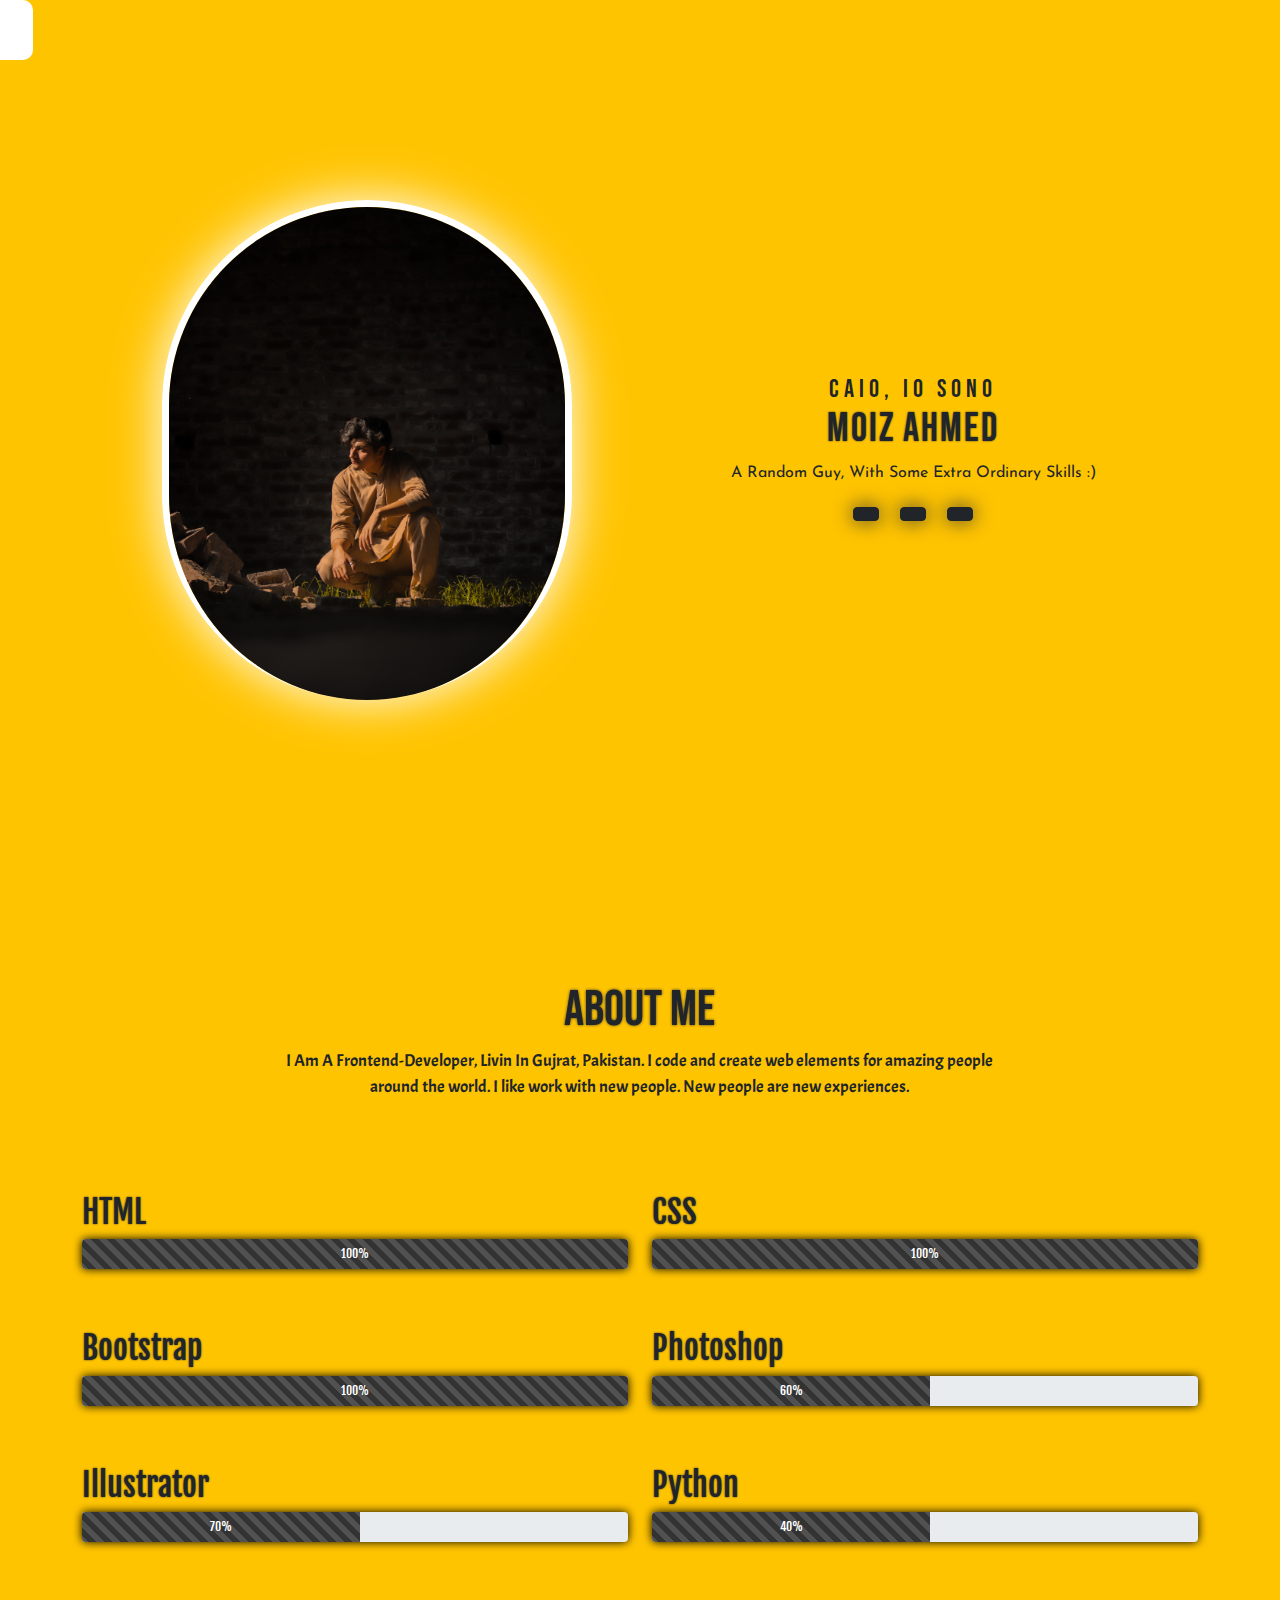
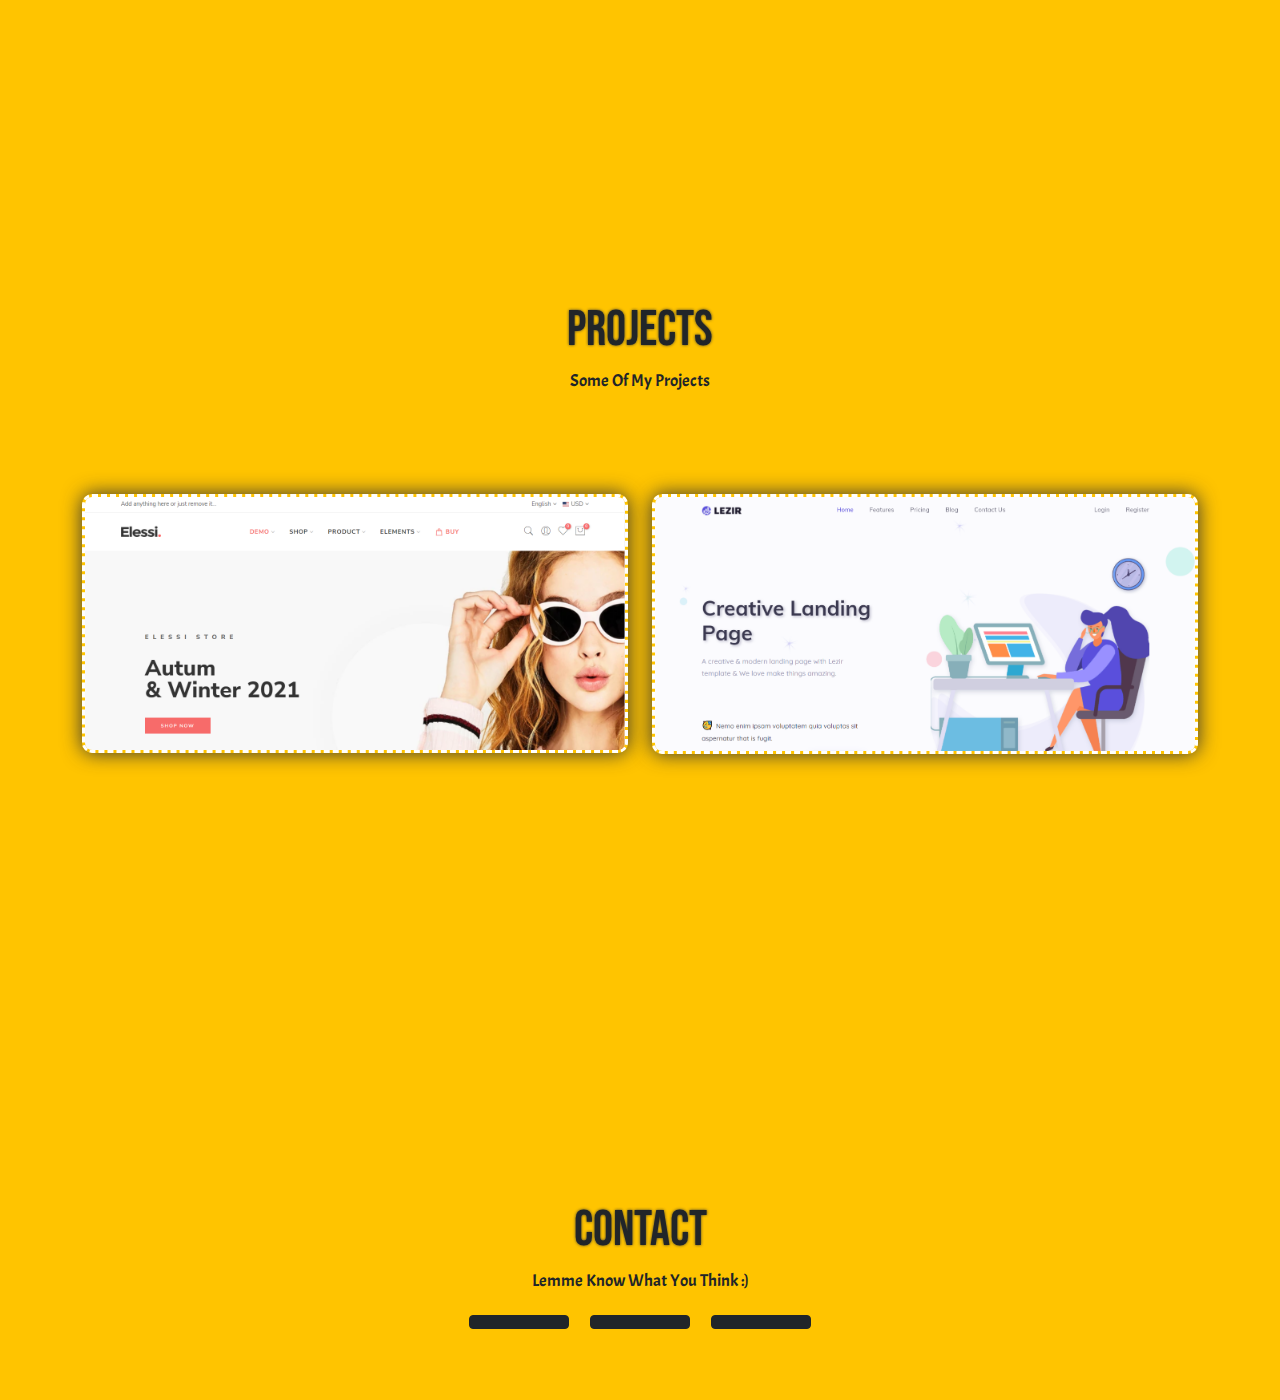
<file: index.html>
<html lang="en">
<head>
    <meta charset="UTF-8">
    <meta http-equiv="X-UA-Compatible" content="IE=edge">
    <meta name="viewport" content="width=device-width, initial-scale=1.0">
    <title>Mizzi,s</title>
    <link rel="stylesheet" href="https://cdnjs.cloudflare.com/ajax/libs/font-awesome/6.0.0-beta3/css/all.min.css" integrity="sha512-Fo3rlrZj/k7ujTnHg4CGR2D7kSs0v4LLanw2qksYuRlEzO+tcaEPQogQ0KaoGN26/zrn20ImR1DfuLWnOo7aBA==" crossorigin="anonymous" referrerpolicy="no-referrer" />
    <link rel="stylesheet" href="./assets/boostrap/css/bootstrap.min.css">
    <link rel="stylesheet" href="./styles.css">
    <link rel="stylesheet" href="/responsivness.css">
</head>
<body>
    <input type="checkbox" class="d-none" id="nav-check"> <!--------------------NAVBAR Toggler Start -->
    <label for="nav-check">
        <i class="fa fa-bars" aria-hidden="true" id="nav-on-btn"></i>
        <i class="fa fa-arrow-left" aria-hidden="true" id="nav-off-btn"></i>
    </label> <!--------------------NAVBAR Toggler End -->
    <nav> <!--------------------NAVBAR Start -->
        <div class="nav-logo text-center">
            <img src="./assets/images/logo.png" alt="logo">
        </div>
        <div class="nav-links">
            <a href="#home">Home</a>
            <a href="#biography">Biography</a>
            <a href="#projects">Projects</a>
            <a href="#contact">Contact</a>
        </div>
        <div class="nav-footer text-center">
            <p> &copy; 2022 Portfolio by Moiz Ahmed</p>
        </div>
    </nav> <!--------------------NAVBAR End -->
    <section class="sec1" id="home"> <!----------------SECTION 1 (Home) Start -->
        <div class="container row justify-content-center">
            <div class="sec1-logo col-12 col-lg-6 d-flex justify-content-center"> 
                <img src="./assets/images/mine-imgi.jpg" class="rounded-pill" alt="me:)">
            </div>
            <div class="sec1-info col-12 col-lg-6 mt-4 mt-lg-0 text-center">
                <h2><span> Caio, Io Sono </span><br> Moiz Ahmed</h2>
                <p>A Random Guy, With Some Extra Ordinary Skills :)</p>
                <div class="sec1-info-links">
                    <a href="https://www.instagram.com/moizahmet/" class="btn btn-dark"><i class="fa fa-camera-retro" aria-hidden="true"></i></a>
                    <a href="https://linktr.ee/moizahmet" class="btn btn-dark mx-3"><i class="fa fa-tree" aria-hidden="true"></i></a>
                    <a href="mailto:iambusinessmanger@outlook.com" class="btn btn-dark"><i class="fa fa-envelope-open" aria-hidden="true"></i></a>
                </div>
            </div>
        </div>
    </section> <!----------------SECTION1 Closed -->
    <section class="sec2" id="biography"> <!----------------SECTION 2 (About) Started -->
        <div class="container">
            <div class="sec2-heading text-center">
                <h2>About Me</h2>
                <p>I Am A Frontend-Developer, Livin In Gujrat, Pakistan. I code and create web elements for amazing people around the world. I like work with new people. New people are new experiences.</p>
            </div>
            <div class="skills w-100 mt-5">
                <div class="row justify-content-center">
                    <!-- skill 1 Below -->
                    <div class="skill-1 col-12 col-sm-6">
                        <h2>HTML</h2>
                        <div class="progress">
                            <div class="progress-bar progress-bar-animated progress-bar-striped">100%</div>
                        </div>
                    </div>
                    <!-- Skill 2 Below -->
                    <div class="skill-2 col-12 col-sm-6">
                        <h2>CSS</h2>
                        <div class="progress">
                            <div class="progress-bar progress-bar-animated progress-bar-striped">100%</div>
                        </div>
                    </div>
                    <!-- Skill 3 Below -->
                    <div class="skill-3 col-12 col-sm-6">
                        <h2>Bootstrap</h2>
                        <div class="progress">
                            <div class="progress-bar progress-bar-animated progress-bar-striped">100%</div>
                        </div>
                    </div>
                    <!-- Skill 4 Below -->
                    <div class="skill-4 col-12 col-sm-6">
                        <h2>Photoshop</h2>
                        <div class="progress">
                            <div class="progress-bar progress-bar-animated progress-bar-striped">60%</div>
                        </div>
                    </div>
                    <!-- Skill 5 Below -->
                    <div class="skill-5 col-12 col-sm-6">
                        <h2>Illustrator</h2>
                        <div class="progress">
                            <div class="progress-bar progress-bar-animated progress-bar-striped">70%</div>
                        </div>
                    </div>
                    <!-- Skill 6 Below -->
                    <div class="skill-6 col-12 col-sm-6">
                        <h2>Python</h2>
                        <div class="progress">
                            <div class="progress-bar progress-bar-animated progress-bar-striped">40%</div>
                        </div>
                    </div>
                </div>
            </div>
        </div>
    </section> <!----------------SECTION 2 Closed -->
    <section class="sec3" id="projects"><!----------------SECTION 3 (Portfolio) Started -->
        <div class="container">
            <div class="sec3-headings text-center">
                <h2>Projects</h2>
                <p>Some Of My Projects</p>
            </div>
            <div class="projects row">
                <div class="proj1 col-12 col-lg-6">
                    <a href="./projects/Elessi/"><img src="./assets/images/elessi-logo.png" alt="img"></a>
                </div>
                <div class="proj2 col-12 col-lg-6 my-5 my-lg-0">
                    <a href="./projects/Lezir/"><img src="./assets/images/lezir-logo.png" alt="img"></a>
                </div>
            </div>
        </div>
    </section> <!----------------SECTION 3 Closed -->
    
    <section class="sec4" id="contact"> <!----------------SECTION 4 (Contact) Start -->
        <div class="container">
            <div class="sec4-heading text-center">
                <h2>Contact</h2>
                <p>Lemme Know What You Think :)</p>
            </div>
            <div class="sec4-links container-fluid text-center">
                <a href="https://www.instagram.com/moizahmet/" class="btn btn-dark"><i class="fa fa-camera-retro" aria-hidden="true"></i></a>
                <a href="https://linktr.ee/moizahmet" class="btn btn-dark mx-3"><i class="fa fa-tree" aria-hidden="true"></i></a>
                <a href="mailto:iambusinessmanger@outlook.com" class="btn btn-dark"><i class="fa fa-envelope-open" aria-hidden="true"></i></a>
            </div>
        </div>
    </section> <!----------------SECTION 4 Closed -->

    <script src="./assets/boostrap/js/bootstrap.bundle.min.js"></script>
</body>
</html>


<!-- ------------------------------------EXTRAS--------------------------- -->

<!-- 1. //Deleted Sec 4 Form -->
<!-- <section class="sec4" id="contact">


    <div class="container">
        <div class="sec4-heading text-center">
            <h2>Conatct</h2>
            <p>Lemme Know What You Think :)</p>
        </div>
        <div class="sec4-form-div">
            <form class="row justify-content-center align-content-center">
              <div class="col-12 col-md-6 mb-3 mb-lg-0 form-floating name-inpt">
                <input type="text" class="form-control" id="form-name" placeholder="Name" required>
                <label for="form-name" class="form-label ps-4">Name</label>
              </div>
              <div class="col-12 col-md-6 form-floating name-inpt">
                  <input type="email" class="form-control" id="form-mail" placeholder="Email" required>
                  <label for="form-mail" class="form-label ps-4">Email</label>
              </div>
              <div class="col-md-10 mt-3 ">
                <label for="message" class="form-label">Message:</label>
                <textarea id="message" cols="50%"></textarea>

              </div>
              <div class="col-5 text-center mt-5">
                <button class="btn btn-dark sbmit-btn" type="submit">Submit</button>
              </div>
            </form>
        </div>
    </div>
</section> -->
</file>
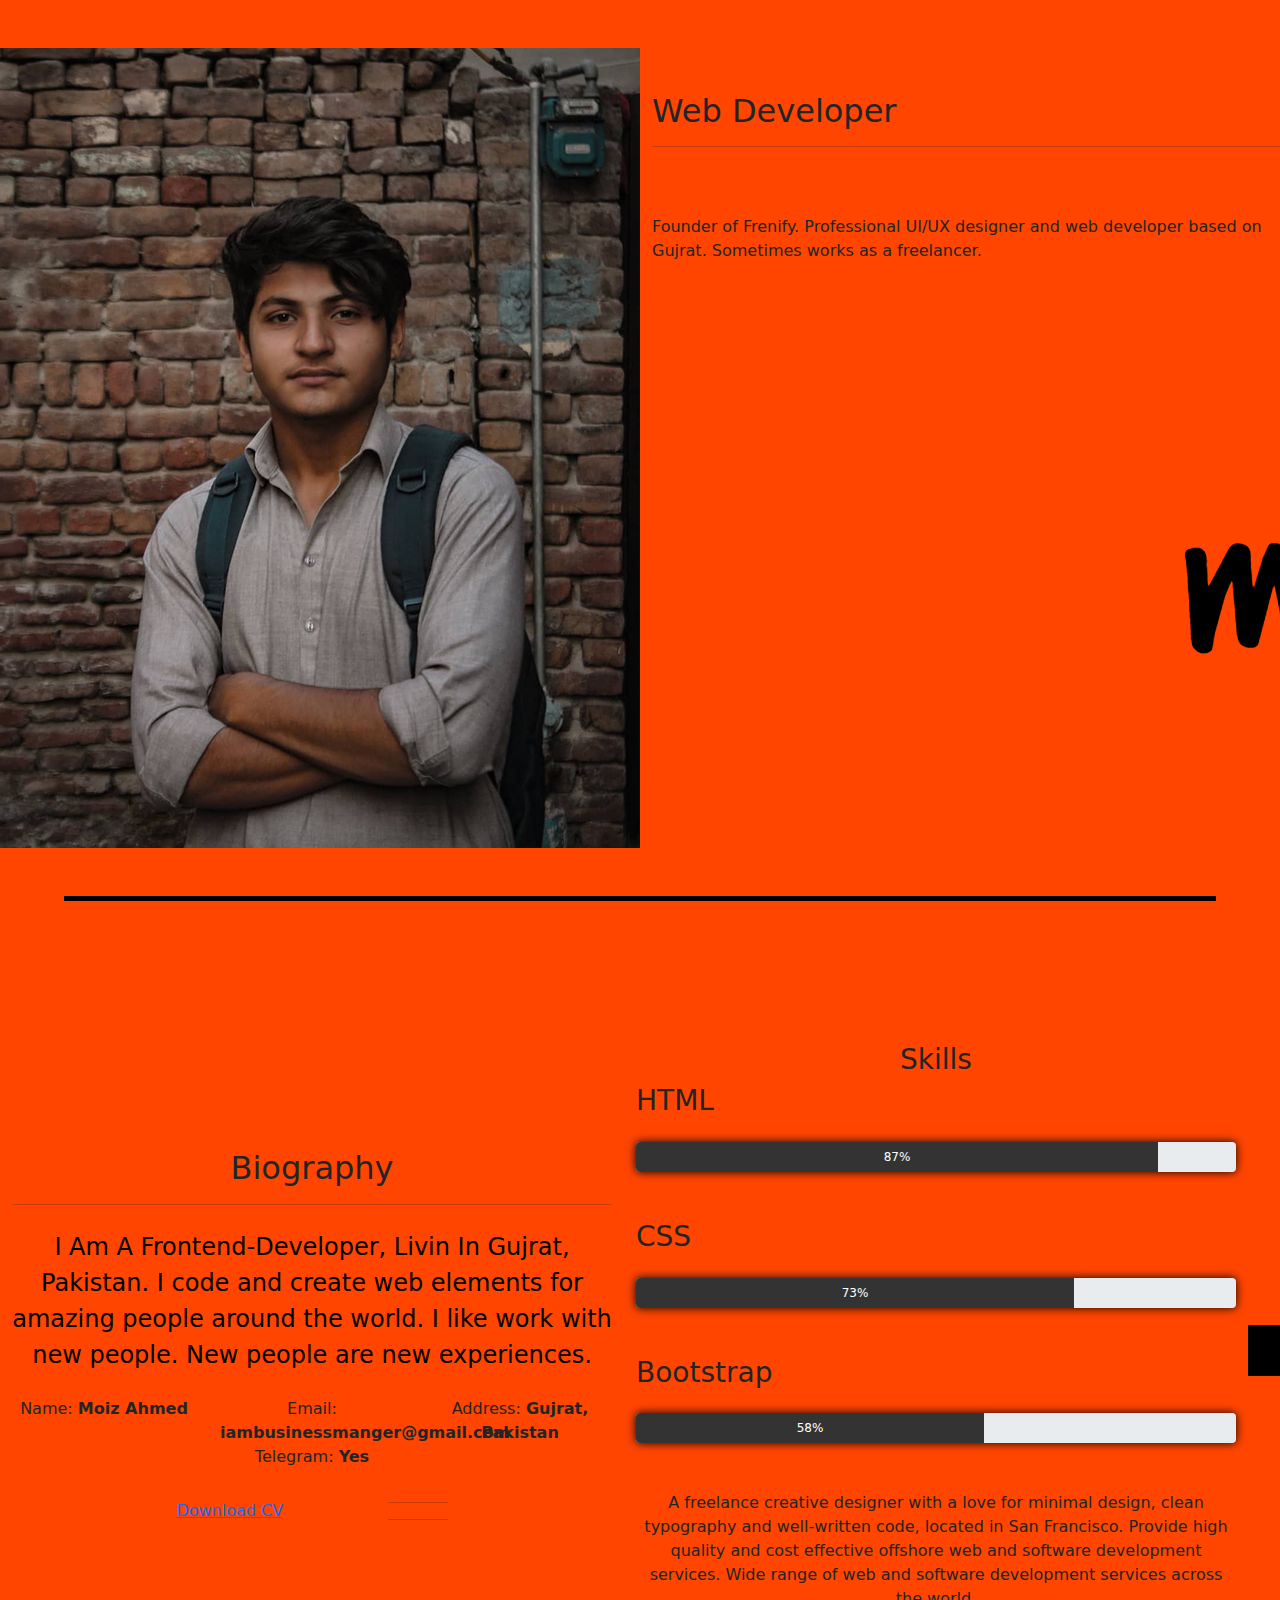
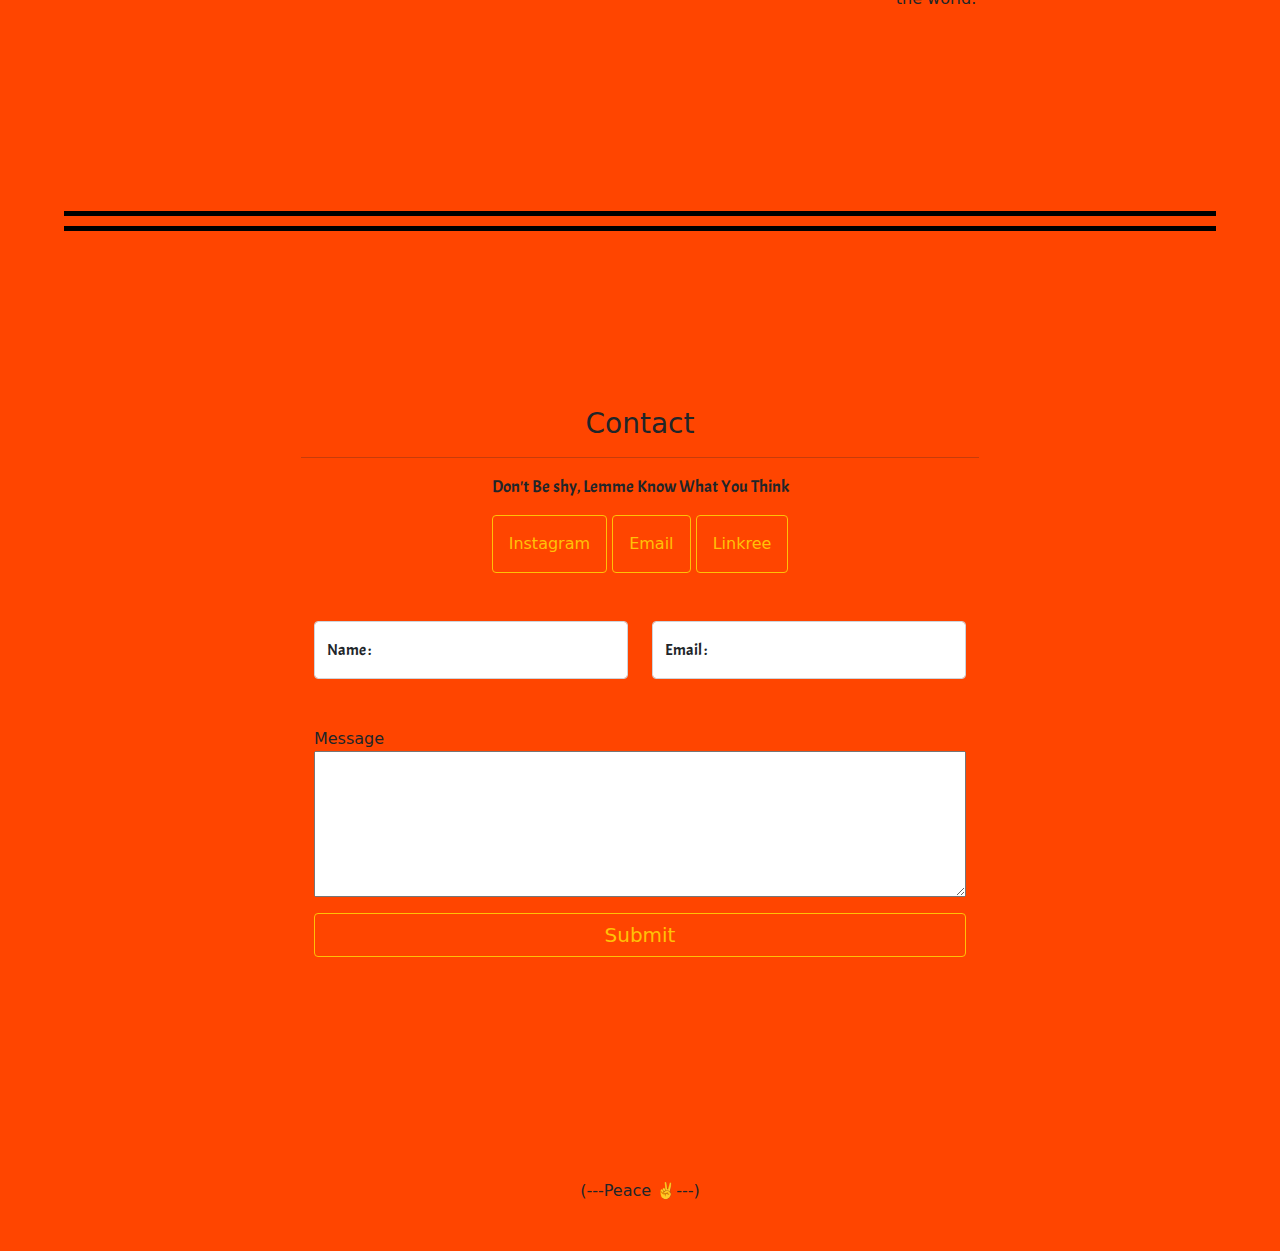
<file: Mizzi,s/index.html>
<html lang="en">
<head>
    <meta charset="UTF-8">
    <meta http-equiv="X-UA-Compatible" content="IE=edge">
    <meta name="viewport" content="width=device-width, initial-scale=1.0">
    <title>Mizzi,s</title>
    <link rel="stylesheet" href="./Assets/boostrap/css/bootstrap.min.css">
    <link rel="stylesheet" href="https://cdnjs.cloudflare.com/ajax/libs/font-awesome/6.0.0-beta3/css/all.min.css" integrity="sha512-Fo3rlrZj/k7ujTnHg4CGR2D7kSs0v4LLanw2qksYuRlEzO+tcaEPQogQ0KaoGN26/zrn20ImR1DfuLWnOo7aBA==" crossorigin="anonymous" referrerpolicy="no-referrer" />
    <link rel="stylesheet" href="./styles.css">
    <link rel="stylesheet" href="./responsive.css">
</head>
<body>

    <!-- Navbar Start -->
    <input type="checkbox" id="nav-check" class="d-none">
    <label for="nav-check">
        <i class="fa fa-arrow-right position-fixed" id="nav-on" aria-hidden="true"></i>
        <i class="fa fa-arrow-left position-fixed" id="nav-off" aria-hidden="true"></i>
    </label>
    <nav class="d-flex flex-column justify-content-between">
        <div class="nav-header text-center">
            <h1>Mizzi,s</h1>
        </div>

        <ul class="nav-links text-center me-4">
            <li><a href="#home">Home</a></li>
            <li><a href="#biography">Biography</a></li>
            <li><a href="#skills">Skills</a></li>
            <li><a href="#contact">Contact / Social </a></li>
        </ul>

        <div class="nav-footer text-center">
            <p>©2022 Personal Portfolio Created By Moiz Ahmed</p>
        </div>
    </nav>
    <!-- Navbar End -->

    <!-- Header Started -->
    <section class="header overflow-hidden mt-5 mb-5" id="home">
        <div class="header-cont row justify-content-center">
            <div class="header-img col-12 col-md-6">
                <div class="header-img-back"></div>
                <img src="./Assets/images/me.jpg" alt=":))">
            </div>
            <div class="header-info col-12 col-md-6 d-flex flex-column justify-content-evenly">
                <h2>Web Developer<hr></h2>
                <p>Founder of Frenify. Professional UI/UX designer and web developer based on Gujrat. Sometimes works as a freelancer.</p>
                <div class="header-sign">
                    <img src="./Assets/images/sign-handri8.png" alt="signature-img">
                </div>
            </div>
        </div>
        <a href="#biography" class="next-sec-btn"><i class="fa fa-arrow-down text-white" aria-hidden="true"></i></a>
    </section>
    <!-- Header end -->

    <hr style="background-color: black;height: 5px;opacity: 1;width: 90%;margin: 0 auto;">

    <!-- Sec 1 (Biography) Start -->
    <section class="sec1" id="biography">
        <div class="container text-center sec1-cont">
            <div class="sec1-bio">
                <h2> Biography <hr> </h2>
                <p class="fs-4 text-black my-4">I Am A Frontend-Developer, Livin In Gujrat, Pakistan. I code and create web elements for amazing people around the world. I like work with new people. New people are new experiences.</p>
            </div>
            <div class="sec1-details row justify-content-center">
                <div class="col-10 col-sm-6 col-md-4">Name: <span class="fw-bolder">Moiz Ahmed</span></div>
                <div class="col-10 col-sm-6 col-md-4">Email: <span class="fw-bolder">iambusinessmanger@gmail.com</span></div>
                <div class="col-10 col-sm-6 col-md-4">Address: <span class="fw-bolder">Gujrat, Pakistan</span></div>
                <div class="col-10 col-sm-6 col-md-4">Telegram: <span class="fw-bolder">Yes</span></div>
            </div>
            <div class="sec1-btn-div d-flex justify-content-evenly align-items-center">
                <a href="" class="sec1-btn"><i class="fa fa-cloud-download d-block" aria-hidden="true"></i>Download CV</a>
                <div class="sec1-btn-line">
                    <hr>
                    <hr style="margin-left: -60px;">
                    <hr style="margin-left: -60px;">
                    <hr>
                </div>
            </div>
        </div>

        <div class="container-sm my-5 skills" id="skills">
            <div class="text-center"> <h3 class="skills-heading">Skills</h3> </div>

            <div class="skill-1">
                <h3 class="mb-4">HTML</h3>
                <div class="progress">
                    <div class="progress-bar" style="width: 87%;">87%</div>
                </div>
            </div>

            <div class="skill-2 my-5">
                <h3 class="mb-4">CSS</h3>
                <div class="progress">
                    <div class="progress-bar" style="width: 73%;">73%</div>
                </div>
            </div>

            <div class="skill-3">
                <h3 class="mb-4">Bootstrap</h3>
                <div class="progress">
                    <div class="progress-bar" style="width: 58%;">58%</div>
                </div>
            </div>

            <p class="skill-ending-text text-center my-5">A freelance creative designer with a love for minimal design, clean typography and well-written code, located in San Francisco. Provide high quality and cost effective offshore web and software development services. Wide range of web and software development services across the world.</p>

        </div>
        <div class="text-end">
            <a href="#contact" class="sec1-next-btn"><i class="fa fa-arrow-down text-white bg-black p-3" aria-hidden="true"></i></a>
        </div>
    </section>
    <!-- Sec 1 End  -->

    <hr style="background-color: black;height: 5px;opacity: 1;width: 90%;margin: 10px auto;">

    <!-- Portfolio Sec Started -->

    <!-- <section class="portfolio container-sm">
        <div class="container-sm text-center">
            <div class="portfolio-header">
                <h2>Portfolio <hr></h2>
                <button class="btn btn-outline-warning"><a href="#contact" class="text-dark">If You Are Interested, Get In Touch With Me</a></button>
            </div> 

            <div class="portfolio-item-cont row justify-content-evenly">
        
            <div class="item-1 col-10 col-sm-5">
                <a href="./Projects/Elessi/"><img src="./Assets/images/elessi-logo.png" alt=""></a>
            </div>
            
            <div class="item2 col-10 col-sm-5">
                <a href="./Projects/Lezir/"><img src="./Assets/images/lezir-logo.png" alt=""></a>
            </div>
            </div>
        </div>
    </section> -->
    
    <!-- Portfolio Sec Closed -->

    <hr style="background-color: black;height: 5px;opacity: 1;width: 90%;margin: 10px auto;">


    <!-- Sec 2 { Contact } Started -->
    <section class="sec2 mt-5 mb-5" id="contact">
        <div class="container p-5">
            <div class="sec2-heading text-center">
                <h3>Contact <hr> </h3>
                <p>Don't Be shy, Lemme Know What You Think</p>

                <div>
                    <a href="https://www.instagram.com/moizahmet/" class="btn btn-outline-warning p-3"><i class="fa fa-camera-retro" aria-hidden="true"></i> Instagram</a>
                    <a href="mailto:iambusinessmanger@outlook.com" class="btn btn-outline-warning p-3"><i class="fa fa-envelope" aria-hidden="true"></i> Email</a>
                    <a href="https://linktr.ee/moizahmet" class="btn btn-outline-warning p-3"><i class="fa fa-tree" aria-hidden="true"></i> Linkree</a>
                </div>
            </div>
    
            <form class="sec2-form row">
                <div class="form-floating col-12 col-sm-6 mt-4 mt-sm-5">
                    <input type="text" class="form-control" id="name" placeholder="Whats Ur Name Tho??">
                    <label for="name" class="ps-4">Name :</label>
                </div>
    
                <div class="form-floating col-12 col-sm-6 mt-5 mb-5">
                    <input type="email" class="form-control" id="email" placeholder="Email">
                    <label for="email" class="ps-4">Email :</label>

                </div>
    
                <div class="col-12">
                    <label for="message">Message</label> <br>
                    <textarea name="Write A Message" id="message" rows="6" style="width: 100%;"></textarea>
                    <button class="btn btn-outline-warning mt-3 fs-5" style="width: 100%;">Submit</button>
                </div>
        </div>
        </form>

        <div class="text-center">
            <p>(---Peace ✌️---)</p>
        </div>
    </section>
        <!-- Sec 2 Closed -->


    <script src="./Assets/boostrap/js/bootstrap.bundle.min.js"></script>
</body>
</html>
</file>
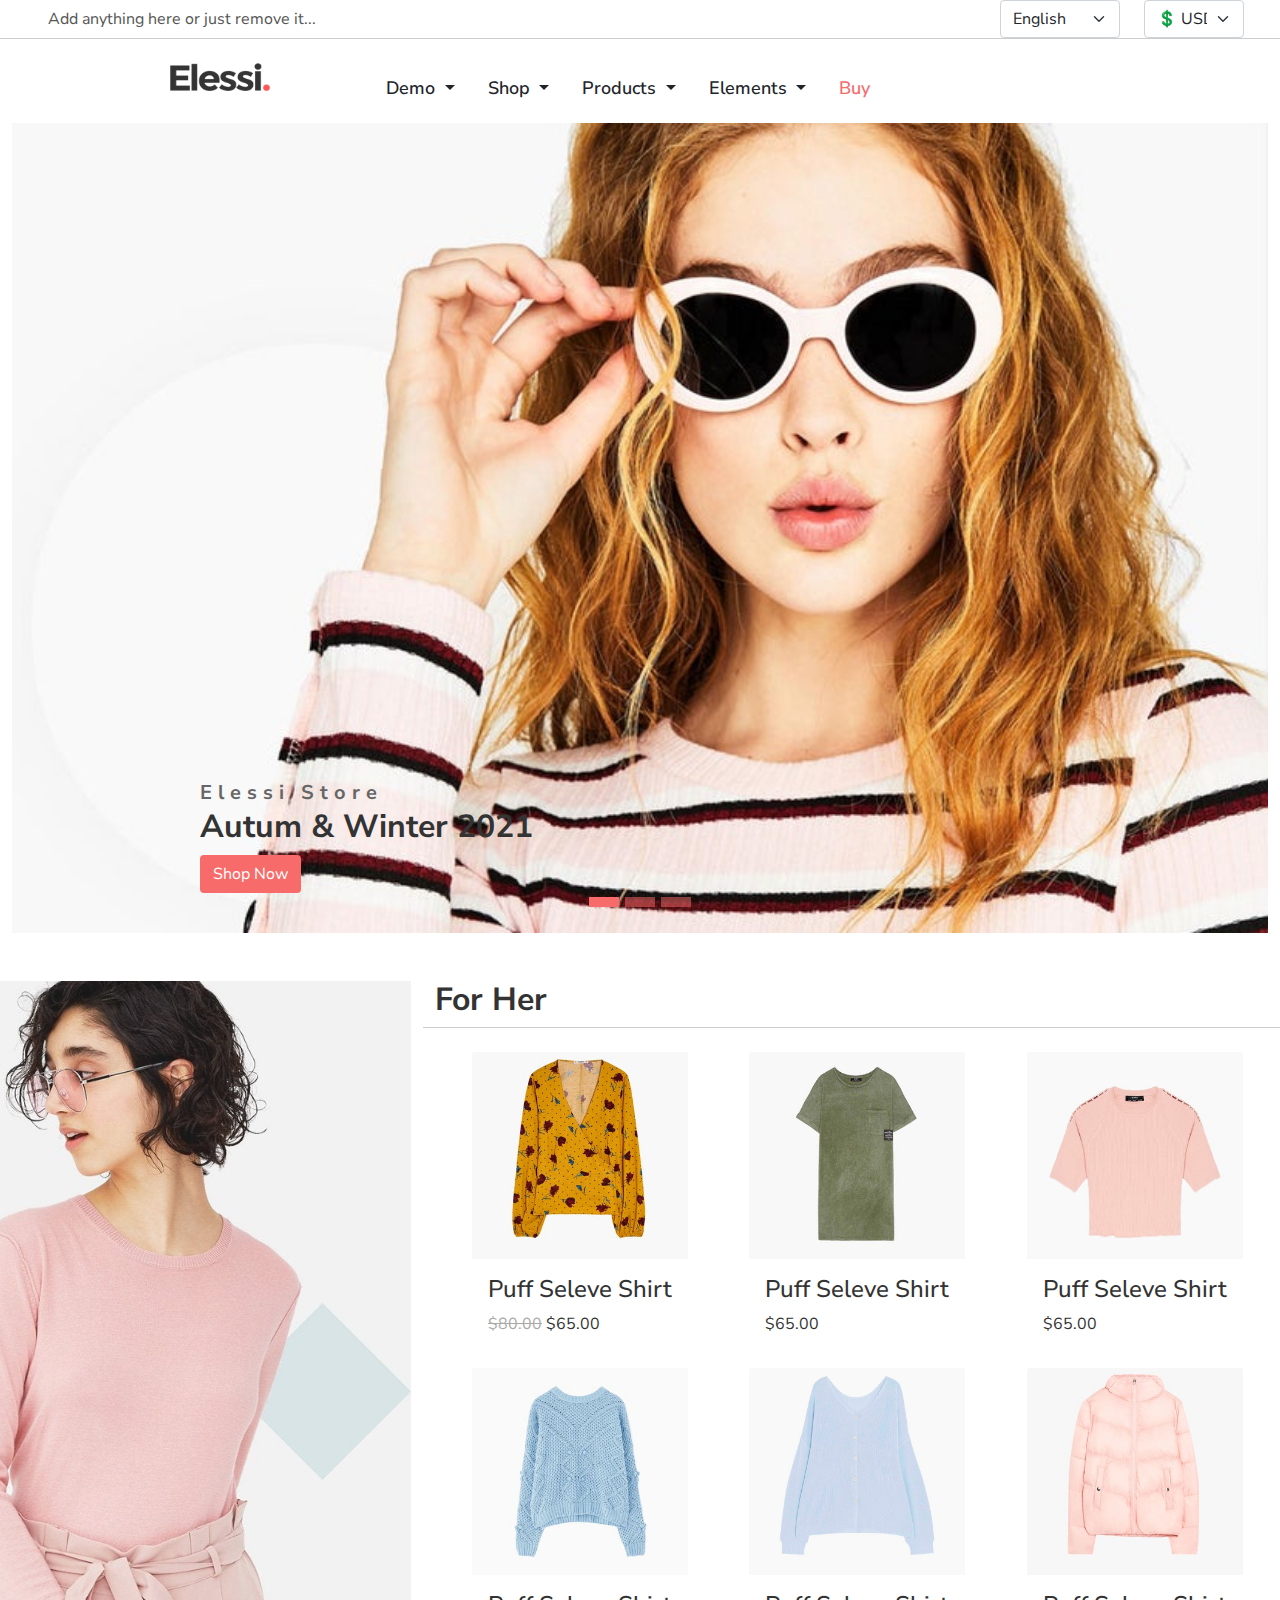
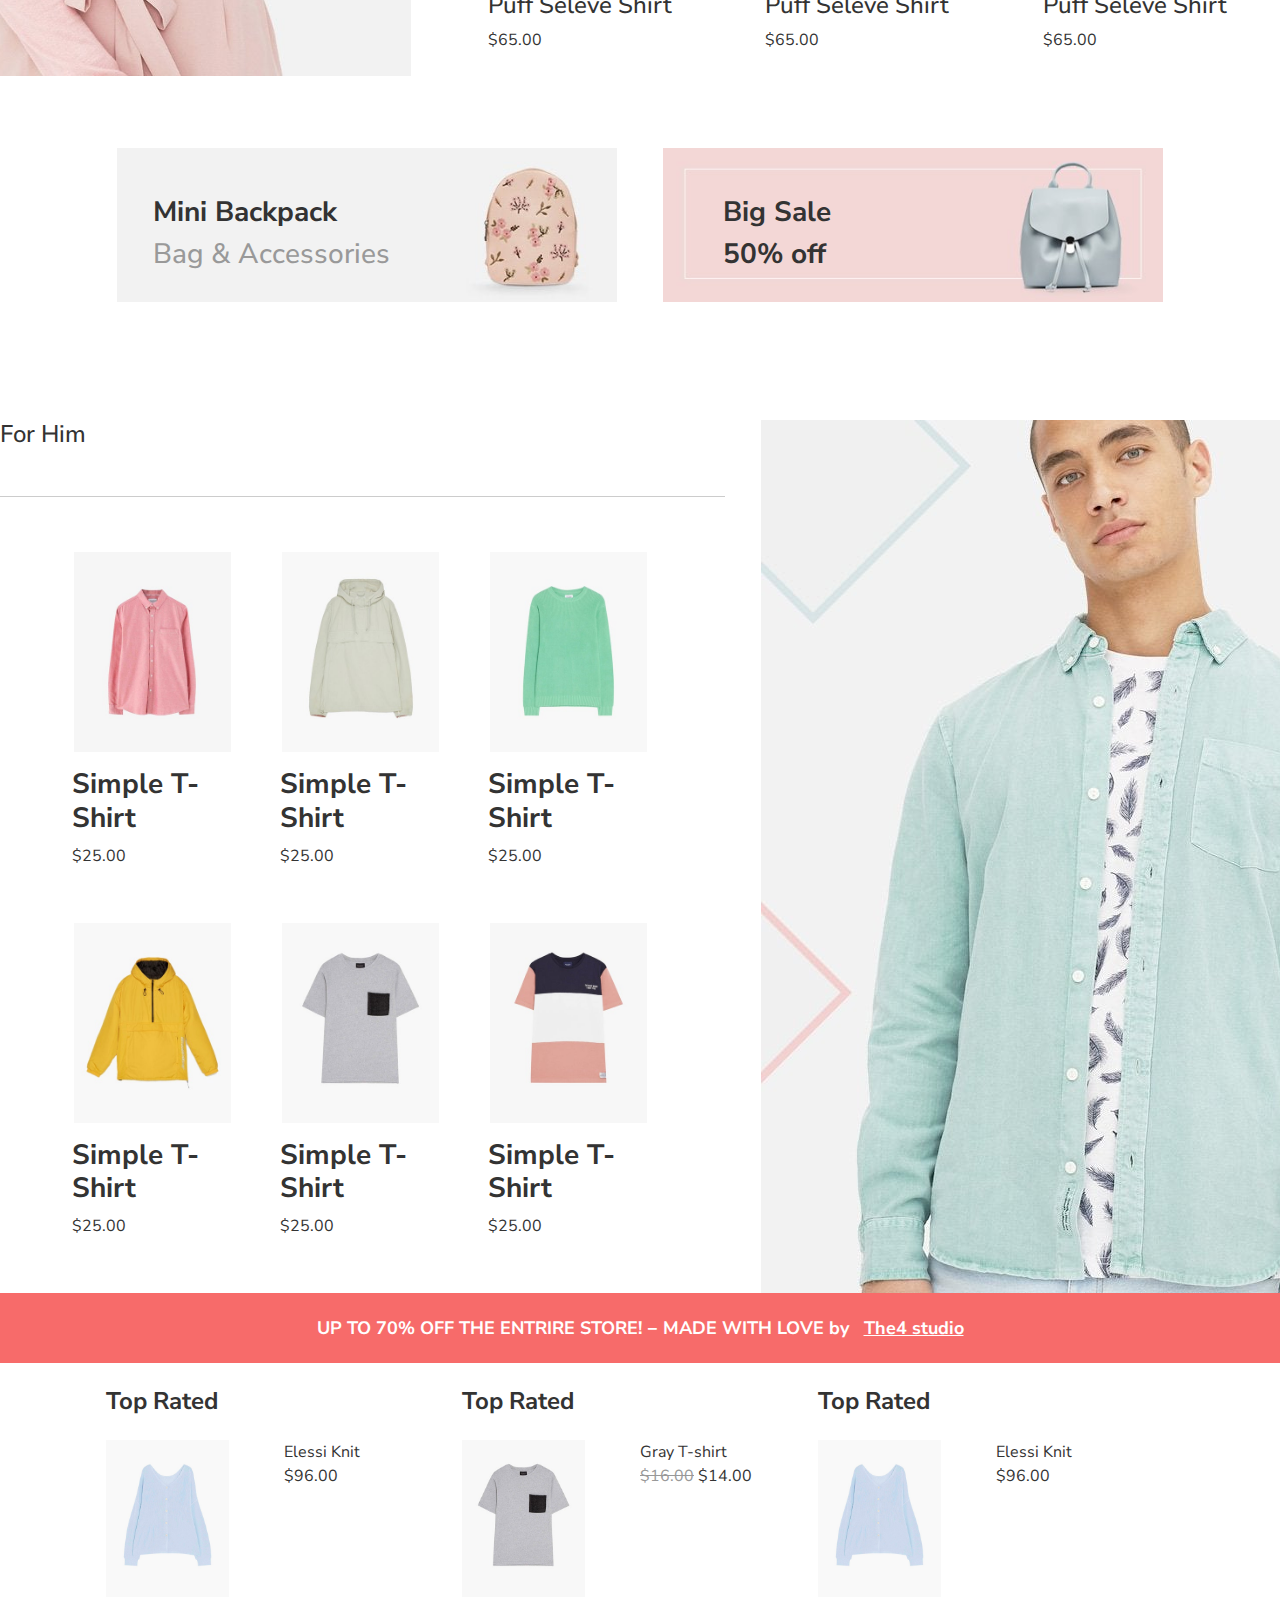
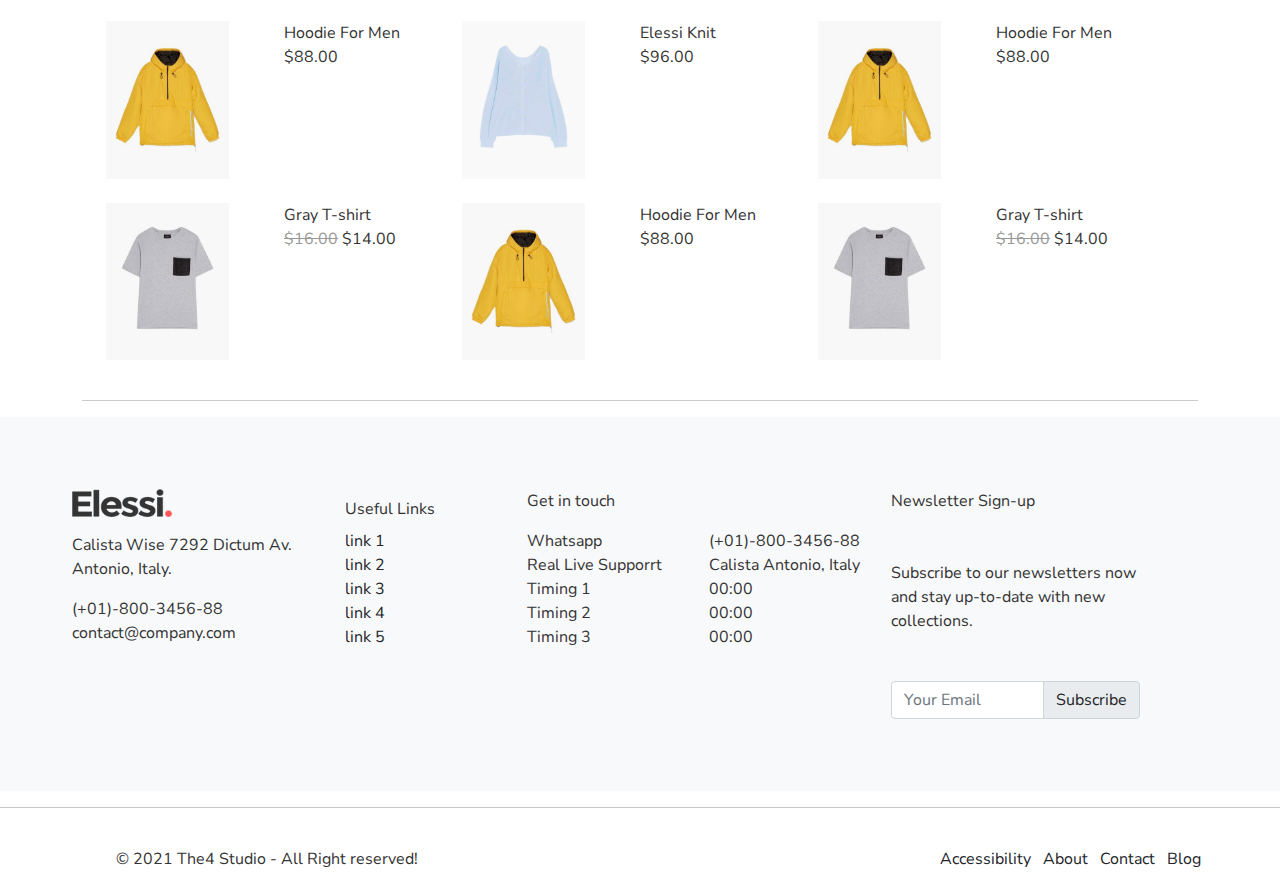
<file: Projects/Elessi/index.html>
<html lang="en">
<head>
    <meta charset="UTF-8">
    <meta http-equiv="X-UA-Compatible" content="IE=edge">
    <meta name="viewport" content="width=device-width, initial-scale=1.0">
    <title>Elessi.</title>
    <link rel="stylesheet" href="https://cdnjs.cloudflare.com/ajax/libs/font-awesome/6.0.0-beta3/css/all.min.css" integrity="sha512-Fo3rlrZj/k7ujTnHg4CGR2D7kSs0v4LLanw2qksYuRlEzO+tcaEPQogQ0KaoGN26/zrn20ImR1DfuLWnOo7aBA==" crossorigin="anonymous" referrerpolicy="no-referrer" />
    <link rel="stylesheet" href="./assets/bootstrap/bootstrap.min.css">
    <link rel="stylesheet" href="./styles.css">
</head>
<body>

                                            <!-- Top Bar Below -->

    <section class="container-fluid top-bar bg-white">
        <div class="row">
            <!-- Top Bar Text Below -->
            <div class="topbar-text col-12 col-xl-6 px-5 text-center text-xl-start m-auto">
                <p>Add anything here or just remove it...</p>
            </div>
            <!-- Top Bar Buttons CONTAINER below -->
            <div class="topbar-buttons col-xl-6 d-none d-xl-flex justify-content-end">
                <!-- Language Button -->
                <div style="width: 120px;">
                    <select class="form-select">
                        <option>English</option>
                        <option>Arabic</option>
                    </select>
                </div>
                <!-- Country Button Below -->
                <div class="mx-4" style="width: 100px;">
                    <select class="form-select">
                        <option>&#128178 USD</option>
                        <option> &euro; EUR</option>
                        <option>&#8383 BTC</option>
                        <option>£ GBP</option>
                    </select>
                </div>
            </div>
            <hr>
        </div>
    </section>

                                            <!-- Navbar Started -->

    <nav class="container navbar">
        <div class="container row">
            <!-- Logo Below -->
            <div class="col-12 col-xl-3 text-center mb-4">
                <a href="" class="navbar-brand">
                    <img src="./assets/images/elessi-logo.png" alt="" width="100px">
                </a>
            </div>
            <!-- Nav Menus Below -->
            <div class="d-md-flex justify-content-lg-between col-12 col-xl-6 d-none">

                <div class="dropdown">
                    <button type="button" class="btn btn-white dropdown-toggle" data-bs-toggle="dropdown">
                        Demo
                    </button>
                    <ul class="dropdown-menu">
                        <li class="list-unstyled"><a href="" class="text-dark dropdow-item text-decoration-none fw-bold">Home Pages</a></li>
                        <li class="list-unstyled"><a href="" class="text-dark dropdow-item text-decoration-none">Fashion</a></li>
                        <li class="list-unstyled"><a href="" class="text-dark dropdow-item text-decoration-none">Fashion 1</a></li>
                        <li class="list-unstyled"><a href="" class="text-dark dropdow-item text-decoration-none">Fashion 2</a></li>
                        <li class="list-unstyled"><a href="" class="text-dark dropdow-item text-decoration-none">Fashion 3</a></li>
                        <li class="list-unstyled"><a href="" class="text-dark dropdow-item text-decoration-none">Fashion 4</a></li>
                        <li class="list-unstyled"><a href="" class="text-dark dropdow-item text-decoration-none">Fashion 5</a></li>
                        <li class="list-unstyled"><a href="" class="text-dark dropdow-item text-decoration-none">Fashion 6</a></li>
                        <li class="list-unstyled"><a href="" class="text-dark dropdow-item text-decoration-none">Fashion 7</a></li>
                        <li class="list-unstyled"><a href="" class="text-dark dropdow-item text-decoration-none">Fashion 8 Full-width</a></li>
                    </ul>
                </div>

                <div class="dropdown">
                    <button type="button" class="btn btn-white dropdown-toggle" data-bs-toggle="dropdown">
                        Shop
                    </button>
                    <div class="dropdown-menu row">
                        <ul class="col-5">
                            <li class="m-4 list-unstyled"><a href="" class="text-dark text-decoration-none fw-bold">Home Pages</a></li>
                            <li class="m-4 list-unstyled"><a href="" class="text-dark text-decoration-none">Fashion</a></li>
                            <li class="m-4 list-unstyled"><a href="" class="text-dark text-decoration-none">Fashion 1</a></li>
                            <li class="m-4 list-unstyled"><a href="" class="text-dark text-decoration-none">Fashion 2</a></li>
                            <li class="m-4 list-unstyled"><a href="" class="text-dark text-decoration-none">Fashion 3</a></li>
                            <li class="m-4 list-unstyled"><a href="" class="text-dark text-decoration-none">Fashion 4</a></li>
                            <li class="m-4 list-unstyled"><a href="" class="text-dark text-decoration-none">Fashion 5</a></li>
                            <li class="m-4 list-unstyled"><a href="" class="text-dark text-decoration-none">Fashion 6</a></li>
                            <li class="m-4 list-unstyled"><a href="" class="text-dark text-decoration-none">Fashion 7</a></li>
                        </ul>
                        <div class="nav-menu-card col-7">
                            <img src="./assets/images/nav-shirt-1.jpg" alt="">
                        </div>
                    </div>
                </div>

                <div class="dropdown">
                    <button type="button" class="btn btn-white dropdown-toggle" data-bs-toggle="dropdown">
                        Products
                    </button>
                    <div class="dropdown-menu">
                       <table class="dropdown-item prod-table">
                           <tr>
                               <th>Single Product</th>
                               <th>Single Product</th>
                               <th>Product Swatch</th>
                           </tr>
                           <tr>
                               <td><a href="">product 1</a></td>
                               <td><a href="">product 1</a></td>
                               <td><a href="">product 1</a></td>
                           </tr>
                           <tr>
                                <td><a href="">product 1</a></td>
                                <td><a href="">product 1</a></td>
                                <td><a href="">product 1</a></td>
                            </tr>
                            <tr>
                                <td><a href="">product 1</a></td>
                                <td><a href="">product 1</a></td>
                                <td><a href="">product 1</a></td>
                            </tr>
                            <tr>
                                <td><a href="">product 1</a></td>
                                <td><a href="">product 1</a></td>
                                <td><a href="">product 1</a></td>
                            </tr>
                            <tr>
                                <td><a href="">product 1</a></td>
                                <td><a href="">product 1</a></td>
                                <td><a href="">product 1</a></td>
                            </tr>
                            <tr>
                                <td><a href="">product 1</a></td>
                                <td><a href="">product 1</a></td>
                                <td><a href="">product 1</a></td>
                            </tr>
                       </table>
                    </div>
                </div>

                <div class="dropdown">
                    <button type="button" class="btn btn-white dropdown-toggle" data-bs-toggle="dropdown">
                        Elements
                    </button>
                    <ul class="dropdown-menu">
                        <li class="list-unstyled m-3"><a href="" class="text-dark dropdow-item text-decoration-none fw-bold">Home Pages</a></li>
                        <li class="list-unstyled m-3"><a href="" class="text-dark dropdow-item text-decoration-none">Fashion</a></li>
                        <li class="list-unstyled m-3"><a href="" class="text-dark dropdow-item text-decoration-none">Fashion 1</a></li>
                        <li class="list-unstyled m-3"><a href="" class="text-dark dropdow-item text-decoration-none">Fashion 2</a></li>
                        <li class="list-unstyled m-3"><a href="" class="text-dark dropdow-item text-decoration-none">Fashion 3</a></li>
                        <li class="list-unstyled m-3"><a href="" class="text-dark dropdow-item text-decoration-none">Fashion 4</a></li>
                        <li class="list-unstyled m-3"><a href="" class="text-dark dropdow-item text-decoration-none">Fashion 5</a></li>
                        <li class="list-unstyled m-3"><a href="" class="text-dark dropdow-item text-decoration-none">Fashion 6</a></li>
                        <li class="list-unstyled m-3"><a href="" class="text-dark dropdow-item text-decoration-none">Fashion 7</a></li>
                        <li class="list-unstyled m-3"><a href="" class="text-dark dropdow-item text-decoration-none">Fashion 8 Full-width</a></li>
                    </ul>
                </div>

                <div class="dropdown">
                    <button type="button" class="btn btn-white" style="color: #f76b6a;">
                        <i class="fa fa-shopping-bag" aria-hidden="true" style="color: #f76b6a;"></i>
                        Buy
                    </button>
                </div>
            </div>
            <!-- User Menu Below -->
            <div class="user-menu text-end col-12 col-xl-3 text-center">
                <a href=""><i class="fa fa-search" aria-hidden="true"></i></a>
                <a href=""><i class="fa fa-user" aria-hidden="true"></i></a>
                <a href=""><i class="fa fa-shopping-bag" aria-hidden="true"></i></a>
                <a href=""><i class="fa fa-heart" aria-hidden="true"></i></a>
            </div>
        </div>
    </nav>

                                            <!-- Header Started -->

    <header class="container-fluid">
        <!-- Carousel Below -->
        <div class="carousel slide" data-bs-ride="carousel" id="header-carousel">
            <!-- Indicator Below -->
            <div class="carousel-indicators">
                <button type="button" data-bs-target="#header-carousel" data-bs-slide-to="0" class="active"></button>
                <button type="button" data-bs-target="#header-carousel" data-bs-slide-to="1"></button>
                <button type="button" data-bs-target="#header-carousel" data-bs-slide-to="2"></button>
            </div>
            <!-- Carousel Content -->
            <div class="carousel-inner">
                <!-- item 1  -->
                <div class="carousel-item cit-1 active">
                    <img src="./assets/images/header-background.jpg" alt="" class="d-block">
                    <div class="carousel-caption text-start">
                        <p>Elessi Store</p>
                        <h2>Autum & Winter 2021</h2>
                        <button class="btn"><a href="" class="text-decoration-none text-white">Shop Now</a></button>
                    </div>
                </div>
                <!-- item 2 -->
                <div class="carousel-item cit-2">
                    <img src="./assets/images/header-bg-2.jpg" alt="" class="d-block">
                    <div class="carousel-caption text-start">
                        <p>New Fashion</p>
                        <h2>Autum & Winter 2021</h2>
                        <button class="btn"><a href="" class="text-decoration-none text-white">Shop Now</a></button>
                    </div>
                </div>
                <!-- item 3 -->
                <div class="carousel-item cit-3">
                    <img src="./assets/images/header-bg-3.jpg" alt="" class="d-block">
                    <div class="carousel-caption text-start">
                        <p>Elessi Store</p>
                        <h2>Autum & Winter 2021</h2>
                        <button class="btn"><a href="" class="text-decoration-none text-white">Shop Now</a></button>
                    </div>
                </div>
            </div>
        </div>
    </header>

                                            <!-- Sec 1 Started -->

    <section class="overflow-hidden mt-md-5 pt-md-0">
        <div class="row">
            <div class="sec1-side-img col-12 col-lg-4">
                <hr class="d-md-none">
                <img src="./assets/images/Sec1-side-img.jpg" alt="">
            </div>
            <div class="sec1-content col-12 col-md-8 mt-5 mt-lg-0">
                <div class="row justify-content-evenly sec1">
                    <h2 class="fw-bold">For Her</h2>
                    <hr>
                    <div class="card sec1-cards col-6 col-md-4 my-2">
                        <div class="card-img-top sec1-item1"></div>
                        <div class="card-body">
                            <h4>Puff Seleve Shirt</h4>
                            <p><span class="text-decoration-line-through" style="color: #aaa;">$80.00</span> $65.00</p>
                        </div>
                    </div>
    
                    <div class="card sec1-cards col-6 col-md-4 my-2">
                        <div class="card-img-top sec1-item2"></div>
                        <div class="card-body">
                            <h4>Puff Seleve Shirt</h4>
                            <p> $65.00</p>
                        </div>
                    </div>
    
                    <div class="card sec1-cards col-6 col-md-4 my-2">
                        <div class="card-img-top sec1-item3"></div>
                        <div class="card-body">
                            <h4>Puff Seleve Shirt</h4>
                            <p> $65.00</p>
                        </div>
                    </div>
    
                    <div class="card sec1-cards col-6 col-md-4 my-2">
                        <div class="card-img-top sec1-item4"></div>
                        <div class="card-body">
                            <h4>Puff Seleve Shirt</h4>
                            <p> $65.00</p>
                        </div>
                    </div>
    
                    <div class="card sec1-cards col-6 col-md-4 my-2">
                        <div class="card-img-top sec1-item5"></div>
                        <div class="card-body">
                            <h4>Puff Seleve Shirt</h4>
                            <p> $65.00</p>
                        </div>
                    </div>
    
                    <div class="card sec1-cards col-6 col-md-4 my-2">
                        <div class="card-img-top sec1-item6"></div>
                        <div class="card-body">
                            <h4>Puff Seleve Shirt</h4>
                            <p> $65.00</p>
                        </div>
                    </div>
                </div>
            </div>
        </div>
    </section>

                                            <!-- Sec 2 Started -->

    <section class="container my-5">
            <div class="row justify-content-evenly">
                <div class="sec2-part1 col-12 col-md-5 my-md-4">
                    <h3 class="fw-bold mt-5 ms-4">Mini Backpack</h3>
                    <h3  class="ms-4" style="color:#999999">Bag & Accessories</h3>
                </div>
                <div class="sec2-part2 col-12 col-md-5 my-md-4">
                    <h3 class="fw-bold mt-5 ms-5">Big Sale</h3>
                    <h3 class="fw-bold ms-5">50% off</h3>
                </div>
            </div>
    </section>

                                            <!-- Sec 3 Started -->

    <section class="overflow-hidden">
        <div class="row">
            <div class="col-12 col-lg-7 sec3-card-cont row justify-content-center">

                <h4>For Him</h4>
                <hr>
                <div class="card col-12 col-md-4" style="width:13rem;">
                    <div class="card-img-top sec3-item1"></div>
                  <div class="card-body">
                    <h3 class="fw-bold">Simple T-Shirt</h3>
                    <p>$25.00</p>
                  </div>
                </div>

                <div class="card col-12 col-md-4" style="width:13rem;">
                    <div class="card-img-top sec3-item2"></div>
                  <div class="card-body">
                    <h3 class="fw-bold">Simple T-Shirt</h3>
                    <p>$25.00</p>
                  </div>
                </div>

                <div class="card col-12 col-md-4" style="width:13rem;">
                    <div class="card-img-top sec3-item3"></div>
                  <div class="card-body">
                    <h3 class="fw-bold">Simple T-Shirt</h3>
                    <p>$25.00</p>
                  </div>
                </div>

                <div class="card col-12 col-md-4" style="width:13rem;">
                    <div class="card-img-top sec3-item4"></div>
                  <div class="card-body">
                    <h3 class="fw-bold">Simple T-Shirt</h3>
                    <p>$25.00</p>
                  </div>
                </div>

                <div class="card col-12 col-md-4" style="width:13rem;">
                    <div class="card-img-top sec3-item5"></div>
                  <div class="card-body">
                    <h3 class="fw-bold">Simple T-Shirt</h3>
                    <p>$25.00</p>
                  </div>
                </div>

                <div class="card col-12 col-md-4" style="width:13rem;">
                    <div class="card-img-top sec3-item6"></div>
                  <div class="card-body">
                    <h3 class="fw-bold">Simple T-Shirt</h3>
                    <p>$25.00</p>
                  </div>
                </div>

            </div>
            <div class="sec3-side-img col-lg-5 ms-4 d-none d-lg-block">
                <img src="./assets/images/sec3-side-img.jpg" alt="">
            </div>
        </div>
    </section>

                                            <!-- Sec 4 Started -->

    <section class="sec4 d-flex justify-content-center align-items-center">
            <p class="fw-bold text-white">UP TO 70% OFF THE ENTRIRE STORE! &#8722; MADE WITH LOVE by &nbsp; <a href="" class="text-white">The4 studio</a></p>
    </section>

                                            <!-- Sec 5 Started -->

    <section class="container overflow-hidden">
        <div class="container row">
<!-- Part 1 -->
            <div class="col-12 col-md-6 col-lg-4">
                <div class="colum1">
                    <h4 class="my-4 fw-bold">Top Rated</h4>
                    <div class="sec5-item1 row">
                        <div class="sec5-item1-img col-6">
                            <img src="./assets/images/sec1-item5.jpg" alt="" width="80%">
                        </div>
                        <div class="col-6">
                            <p>Elessi Knit</p>
                            <p>$96.00</p>
                        </div>
                    </div>
                    <div class="sec5-item2 row my-4">
                        <div class="sec5-item2-img col-6">
                            <img src="./assets/images/sec3-item4.jpg" alt="" width="80%">
                        </div>
                        <div class="col-6">
                            <p>Hoodie For Men</p>
                            <p>$88.00</p>
                        </div>
                    </div>
                    <div class="sec5-item3 row">
                        <div class="sec5-item3-img col-6">
                            <img src="./assets/images/sec3-item5.jpg" alt="" width="80%">
                        </div>
                        <div class="col-6">
                            <p>Gray T-shirt</p>
                            <p> <span class="text-decoration-line-through" style="color: #999999;">$16.00</span> $14.00</p>
                        </div>
                    </div>
                </div>
            </div>
<!-- Part 2 -->
            <div class="col-12 col-md-6 col-lg-4">

                <div class="colum1">
                    <h4 class="my-4 fw-bold">Top Rated</h4>
                    <div class="sec5-item3 row">
                        <div class="sec5-item3-img col-6">
                            <img src="./assets/images/sec3-item5.jpg" alt="" width="80%">
                        </div>
                        <div class="col-6">
                            <p>Gray T-shirt</p>
                            <p> <span class="text-decoration-line-through" style="color: #999999;">$16.00</span> $14.00</p>
                        </div>
                    </div>
                    <div class="sec5-item1 row my-4">
                        <div class="sec5-item1-img col-6">
                            <img src="./assets/images/sec1-item5.jpg" alt="" width="80%">
                        </div>
                        <div class="col-6">
                            <p>Elessi Knit</p>
                            <p>$96.00</p>
                        </div>
                    </div>
                    <div class="sec5-item2 row my-4">
                        <div class="sec5-item2-img col-6">
                            <img src="./assets/images/sec3-item4.jpg" alt="" width="80%">
                        </div>
                        <div class="col-6">
                            <p>Hoodie For Men</p>
                            <p>$88.00</p>
                        </div>
                    </div>
                </div>
            </div>
<!-- Part 3 -->
            <div class="col-12 col-md-6 col-lg-4">
                <div class="colum1">
                    <h4 class="my-4 fw-bold">Top Rated</h4>
                    <div class="sec5-item1 row">
                        <div class="sec5-item1-img col-6">
                            <img src="./assets/images/sec1-item5.jpg" alt="" width="80%">
                        </div>
                        <div class="col-6">
                            <p>Elessi Knit</p>
                            <p>$96.00</p>
                        </div>
                    </div>
                    <div class="sec5-item2 row my-4">
                        <div class="sec5-item2-img col-6">
                            <img src="./assets/images/sec3-item4.jpg" alt="" width="80%">
                        </div>
                        <div class="col-6">
                            <p>Hoodie For Men</p>
                            <p>$88.00</p>
                        </div>
                    </div>
                    <div class="sec5-item3 row">
                        <div class="sec5-item3-img col-6">
                            <img src="./assets/images/sec3-item5.jpg" alt="" width="80%">
                        </div>
                        <div class="col-6">
                            <p>Gray T-shirt</p>
                            <p> <span class="text-decoration-line-through" style="color: #999999;">$16.00</span> $14.00</p>
                        </div>
                    </div>
                </div>
            </div>
        </div>
        <hr>
    </section>

                                            <!-- Sec 6 Started -->

    <section class="bg-light p-5">


        <div class="container row py-4">

            <div class="col-12 col-md-6 col-lg-3">
                <img src="./assets/images/elessi-logo.png" alt="" width="100px">
                <p class="my-3">Calista Wise 7292 Dictum Av. Antonio, Italy.</p>
                <p>(+01)-800-3456-88</p>
                <P>contact@company.com</P>
            </div>

            <div class="col-12 col-md-6 col-lg-2 my-5 my-md-0">
                <p class="my-2">Useful Links</p>
                <a href="" class="text-decoration-none text-dark">link 1</a> <br>
                <a href="" class="text-decoration-none text-dark">link 2</a> <br>
                <a href="" class="text-decoration-none text-dark">link 3</a> <br>
                <a href="" class="text-decoration-none text-dark">link 4</a> <br>
                <a href="" class="text-decoration-none text-dark">link 5</a>
            </div>

            <div class="col-lg-4 col-12">
                <p>Get in touch</p>
                <div class="row my-3">
                    <div class="col-6">
                        <p>Whatsapp</p>
                        <p>Real Live Supporrt</p>
                        <p>Timing 1</p>
                        <p>Timing 2</p>
                        <p>Timing 3</p>
                    </div>
                    <div class="col-6">
                        <p>(+01)-800-3456-88</p>
                        <p>Calista Antonio, Italy</p>
                        <p>00:00</p>
                        <p>00:00</p>
                        <p>00:00</p>
                    </div>
                </div>
            </div>

            <div class="col-12 col-lg-3">
                <p>Newsletter Sign-up</p>
                <p class="my-5">Subscribe to our newsletters now and stay up-to-date with new collections.</p>
                <div class="input-group">
                    <input type="text" class="form-control" placeholder="Your Email">
                    <span class="input-group-text">Subscribe</span>
                </div>
            </div>
        </div>
    </section>
<hr>
                                            <!-- Foooter Started -->

    <footer class="d-flex justify-content-between align-items-center" style="height: 70px;">
        <div class="col-12 col-lg-5 text-center">
            <p>© 2021 The4 Studio - All Right reserved!</p>
        </div>
        <div class="col-12 col-lg-4 text-center">
            <a href="" class="text-decoration-none text-decoration-none ps-2 text-dark">Accessibility</a>
            <a href="" class="text-decoration-none text-decoration-none ps-2 text-dark">About</a>
            <a href="" class="text-decoration-none text-decoration-none ps-2 text-dark">Contact</a>
            <a href="" class="text-decoration-none text-decoration-none ps-2 text-dark">Blog</a>
        </div>
    </footer>

    <!-- Bootstrap 5,s Java File Linked Below  -->
    <script src="./assets/bootstrap/bootstrap.bundle.min.js"></script>
</body>
</html>
</file>
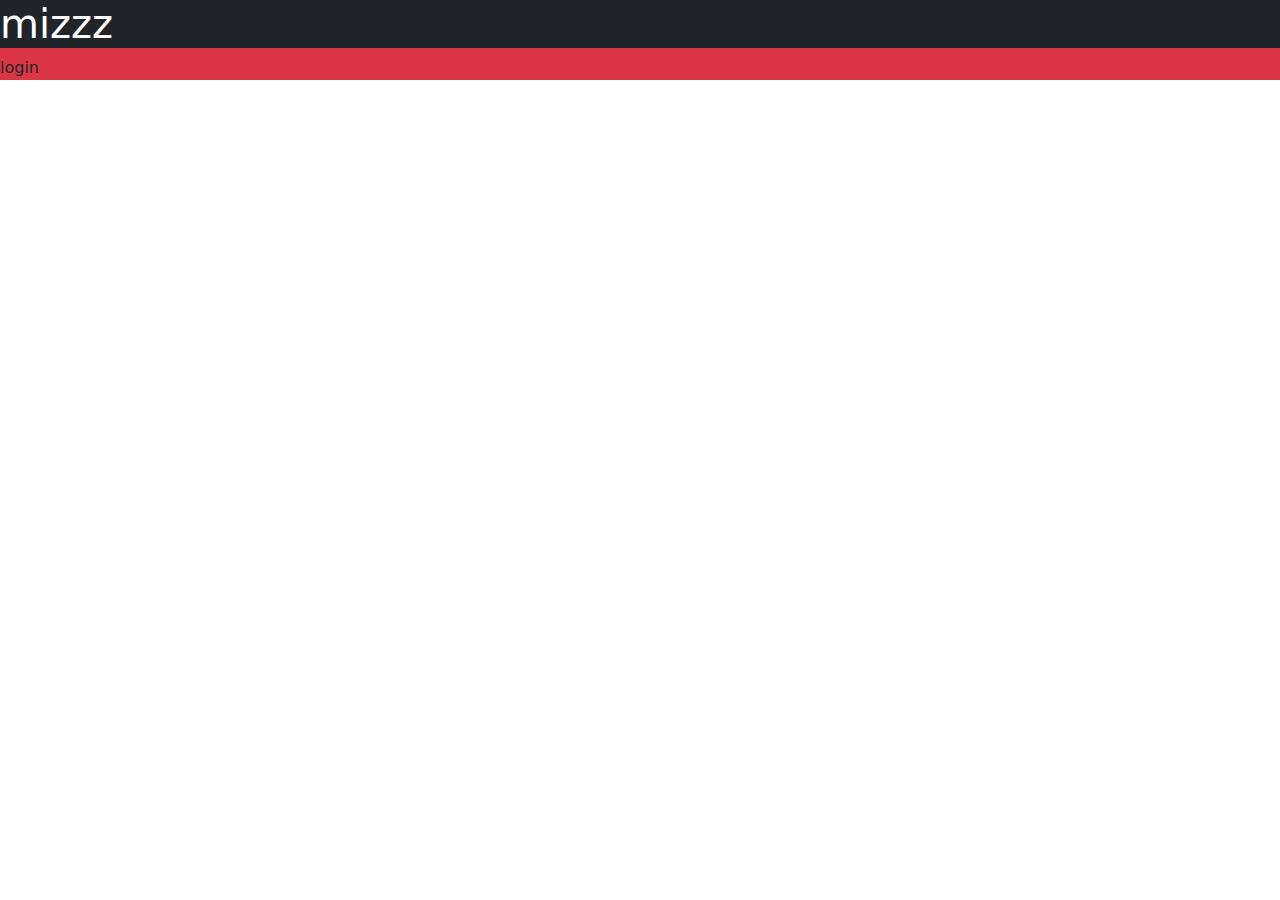
<file: Lezir/Untitled.html>
<html lang="en">
<head>
    <meta charset="UTF-8">
    <meta http-equiv="X-UA-Compatible" content="IE=edge">
    <meta name="viewport" content="width=device-width, initial-scale=1.0">
    <title>Document</title>
    <link rel="stylesheet" href="./Assets/bootstrap.min.css">
</head>
<body>
    <nav class=" bg-danger ">
        <h1 class="col6 bg-dark text-white">
            mizzz
        </h1>
        <p>
            login
        </p>
    </nav>

    <script src="./Assets/bootstrap.bundle.min.js"></script>
</body>
</html>
</file>
<file: styles.css>
@import url('https://fonts.googleapis.com/css2?family=Acme&display=swap');
/* font-family: 'Acme', sans-serif; */
@import url('https://fonts.googleapis.com/css2?family=Anton&display=swap');
/* font-family: 'Anton', sans-serif; */
@import url('https://fonts.googleapis.com/css2?family=Josefin+Sans:ital,wght@0,100;0,200;0,300;0,400;0,500;0,600;0,700;1,100;1,200;1,300;1,500;1,600;1,700&display=swap');
/* font-family: 'Josefin Sans', sans-serif; */
@import url('https://fonts.googleapis.com/css2?family=Bebas+Neue&display=swap');
/* font-family: 'Bebas Neue', cursive; */
@import url('https://fonts.googleapis.com/css2?family=Fjalla+One&display=swap');
/* font-family: 'Fjalla One', sans-serif; */
@import url('https://fonts.googleapis.com/css2?family=Square+Peg&display=swap');
/* font-family: 'Square Peg', cursive; */

*{
    margin: 0;
    padding: 0;
    box-sizing: border-box;
    transition: .5s;
}

body {
    background-color: rgb(255, 196, 0);
}

/* 
===============
--Nav Toggler--
=============== 
*/

#nav-check:checked ~ nav {
    left: 0px;
    opacity: 1;
}

label #nav-on-btn {
    position: fixed;
    height: 60px;
    color: white;
    left: 0px;
    background-color: #fff;
    padding: 15px;
    transition: all 0.4s;
    opacity: 1;
    color: orange;
    box-shadow: 0px 0px 10px #fff;
    text-shadow: 0pc 0pc 30px #fff;
    cursor: pointer;
    font-size: 25px;
    border-right: 3px solid white;
    border-bottom: 3px solid white;
    border-radius: 0px 10px 10px 0px;
    border-top: 3px solid white ;
}
label #nav-on-btn:hover {
    text-shadow: none;
    box-shadow: none;
}
#nav-check:checked ~ label #nav-on-btn {
    left: 220px;
    opacity: 0;
    height: 100vh;
}

label #nav-off-btn {
    position: fixed;
    text-shadow: 0px 0px 10px #fff;
    color: rgb(255, 255, 255);
    background-color: #333;
    z-index: 11;
    padding: 15px;
    left: -55px;
    cursor: pointer;
    font-size: 25px;
}
label #nav-off-btn:hover {
    text-shadow: none;
    box-shadow: none;
}
#nav-check:checked ~ label #nav-off-btn {
    left: 198px;
}


/* 
===============
--Nav Started--
=============== 
*/

nav {
    z-index: 10;
    height: 100vh;
    width: 250px;
    background-color: #333;
    box-shadow: 0px 0px 30px #999;
    border-right: 10px dashed rgb(255, 255, 255);
    display: flex;
    flex-direction: column;
    justify-content: space-between;
    position: fixed;
    left: -250px;
    opacity: 0;
}

.nav-logo {
    width: 100%;
}
.nav-logo img {
    width: 160px;
    border-bottom: 5px dashed #fff ;
}
.nav-logo img:hover {
    width: 170px;
}

.nav-links {
    display: flex;
    flex-direction: column;
    text-align: center;
    width: 250px;
    align-items: center;
}
.nav-links a {
    text-decoration: none;
    font-family: 'Acme', sans-serif;
    margin: 10px 0;
    width: 200px;
    padding: 5px;
    border: 2px solid #fff;
    border-radius: 5px;
    font-size: 23px;
    color: #fff;
}
.nav-links a:hover {
    background-color: orangered;
    border: 5px solid #fff;
    border-radius: 5px;
    box-shadow: 0px 0px 10px #fff;
}

.nav-footer p {
    font-family: 'Square Peg', cursive;
    color: rgba(255, 255, 255, 0.295);
    font-size: 20px;
}

/* 
================
--SEC1 Started--
================
*/

.sec1 {
    display: flex;
    justify-content: center;
    align-items: center;
    height: 100vh;
}

.sec1-logo {
    text-align: center;
}
.sec1-logo img {
    object-fit: cover;
    width: 410px;
    height: 500px;
    border-right: 7px solid #fff;
    border-left: 7px solid #fff;
    border-top: 7px solid #fff;
    box-shadow: 0px 0px 50px rgb(255, 255, 255);
}

.container .sec1-info {
    display: flex;
    flex-direction: column;
    justify-content: center;
    align-items: center;
}

.sec1-info h2 {
    font-family: 'Bebas Neue', cursive;
    text-shadow: 0px 0px 2px #333;
    letter-spacing: 2px;
    font-size: 40px;
}
.sec1-info h2 span {
    font-size: 25px;
    letter-spacing: 5px;
    text-shadow: none;
}

.sec1-info p {
    font-family: 'Josefin Sans', sans-serif;
}

.sec1-info-links a { 
    box-shadow: 0px 0px 20px #333;
    transition: all .1s;
    position: relative;
}
.sec1-info-links a:hover {
    padding: 10px;
    font-size: 15px;
}

/* 
================
--SEC2 Started--
================
*/

.sec2 .container {
    height: 100vh;
    display: flex;
    flex-direction: column;
    align-items: center;
}

.container .sec2-heading {
    width: 65%;
    padding-top: 80px;
}
.sec2-heading h2 {
    font-family: 'Bebas Neue', cursive;
    font-size: 50px;
    text-shadow: 0px 0px 3px #333;
}
.sec2-heading p {
    font-family: 'Acme', sans-serif;
    font-size: 17px;
}

.row .skill-1 {
    font-family: 'Fjalla One', sans-serif;
    text-shadow: 0px 0px 2px #333;
    margin: 30px 0;
}

.skill-1 .progress {
    height: 30px;
    box-shadow: 0px 0px 10px #000;
}
.skill-1 .progress-bar {
    width: 100%;
    background-color: #333;
}

.row .skill-2 {
    font-family: 'Fjalla One', sans-serif;
    text-shadow: 0px 0px 2px #333;
    margin: 30px 0;
}
.skill-2 .progress {
    height: 30px;
    box-shadow: 0px 0px 10px #000;
}
.skill-2 .progress-bar {
    width: 100%;
    background-color: #333;
}

.row .skill-3 {
    font-family: 'Fjalla One', sans-serif;
    text-shadow: 0px 0px 2px #333;
    margin: 30px 0;
}
.skill-3 .progress {
    height: 30px;
    box-shadow: 0px 0px 10px #000;
}
.skill-3 .progress-bar {
    width: 100%;
    background-color: #333;
}

.row .skill-4 {
    font-family: 'Fjalla One', sans-serif;
    text-shadow: 0px 0px 2px #333;
    margin: 30px 0;
}
.skill-4 .progress {
    height: 30px;
    box-shadow: 0px 0px 10px #000;
}
.skill-4 .progress-bar {
    width: 51%;
    background-color: #333;
}

.row .skill-5 {
    font-family: 'Fjalla One', sans-serif;
    text-shadow: 0px 0px 2px #333;
    margin: 30px 0;
}
.skill-5 .progress {
    height: 30px;
    box-shadow: 0px 0px 10px #000;
}
.skill-5 .progress-bar {
    width: 51%;
    background-color: #333;
}

.row .skill-6 {
    font-family: 'Fjalla One', sans-serif;
    text-shadow: 0px 0px 2px #333;
    margin: 30px 0;
}
.skill-6 .progress {
    height: 30px;
    box-shadow: 0px 0px 10px #000;
}
.skill-6 .progress-bar {
    width: 51%;
    background-color: #333;
}
/* 
================
--SEC3 Started--
================
*/

.sec3 {
    height: 100vh;
}
.sec3 .container {
    text-align: center;
}

.sec3-headings {
    padding-top: 100px;
}
.sec3-headings h2 {
    font-family: 'Bebas Neue', cursive;
    font-size: 50px;
    text-shadow: 0px 0px 3px #333;
}
.sec3-headings p {
    font-family: 'Acme', sans-serif;
    font-size: 17px;
}

.projects {
    margin-top: 100px;
}
.proj1 a img {
    width: 100%;
    border: 3px dashed white;
    border-radius: 10px;
    box-shadow: 0px 0px 20px #333;
}
.proj1 a img:hover {
    width: 90%;
    box-shadow: 0px 0px 30px #fff;
}

 .proj2 a img {
    width: 100%;
    border: 3px dashed white;
    border-radius: 10px;
    box-shadow: 0px 0px 20px #333;
}
.proj2 a img:hover {
    width: 90%;
    box-shadow: 0px 0px 30px #fff;
}

/* 
================
--SEC4 Started--
================
*/

.sec4 {
    height: 300px;
}

.container .sec4-heading {
    padding-top: 100px;
}
.sec4-heading h2 {
    font-family: 'Bebas Neue', cursive;
    font-size: 50px;
    text-shadow: 0px 0px 3px #333;
}
.sec4-heading p {
    font-family: 'Acme', sans-serif;
    font-size: 17px;
}
.form-floating, .sbmit-btn, .form-label {
    font-family: 'Acme', sans-serif;
}

.sec4-links a {
    width:  100px;
}
</file>
<file: responsivness.css>
/* 
================
--  1100px  --
================
*/
@media only screen and (max-width:1100px) {
    /* +++++ Sec 1 ++++ */
    .sec1-logo img {
    width: 350px;
    height: 420px;
    }

    /* +++++Sec 2+++++ */

    .row .skill-1 {
        margin: 20px 0;
        width: 400px;
    }
    
    .skill-1 .progress {
        height: 20px;
        box-shadow: 0px 0px 10px #000;
    }
    
    .row .skill-2 {
        margin: 20px 0;
        width: 400px;
    }
    .skill-2 .progress {
        height: 20px;
        box-shadow: 0px 0px 10px #000;
    }
    
    .row .skill-3 {
        margin: 20px 0;
        width: 400px;
    }
    .skill-3 .progress {
        height: 20px;
        box-shadow: 0px 0px 10px #000;
    }
    
    .row .skill-4 {
        margin: 20px 0;
        width: 400px;
    }
    .skill-4 .progress {
        height: 20px;
        box-shadow: 0px 0px 10px #000;
    }

    /* +++++Sec 3+++++ */

    .proj1 a img {
        width: 85%;
    }

    .proj2 a img {
        width: 85%;
    }

    /* ++++Sec 4+++++ */

    .name-inpt {
        width: 400px;
    }
    #message {
        width: 100%;
    }
}


/* 
================
--  992px  --
================
*/


@media only screen and (max-width:992px) {

    /* ---Sec 1 Below--- */
    .sec1-logo img {
        width: 370px;
        height: 400px;
        border-right: 7px solid #fff;
    }

    .sec1-info {
        margin-top: 50px;
    }
    

    /* ---Sec 4 Below--- */

    .sec4 {
        margin-top: 100px;
    }
}

/* 
================
--  590px  --
================
*/

@media only screen and (max-width:590px) {
    /* Nav Below */

    label #nav-on-btn {
        height: 60px;
        top: 10px;
    }
}
</file>
<file: Mizzi,s/styles.css>
@import url('https://fonts.googleapis.com/css2?family=Acme&display=swap');
/* font-family: 'Acme', sans-serif; */
@import url('https://fonts.googleapis.com/css2?family=Anton&display=swap');
/* font-family: 'Anton', sans-serif; */
@import url('https://fonts.googleapis.com/css2?family=Josefin+Sans:ital,wght@0,100;0,200;0,300;0,400;0,500;0,600;0,700;1,100;1,200;1,300;1,500;1,600;1,700&display=swap');
/* font-family: 'Josefin Sans', sans-serif; */
@import url('https://fonts.googleapis.com/css2?family=Bebas+Neue&display=swap');
/* font-family: 'Bebas Neue', cursive; */
@import url('https://fonts.googleapis.com/css2?family=Fjalla+One&display=swap');
/* font-family: 'Fjalla One', sans-serif; */

*{
    margin: 0;
    padding: 0;
    box-sizing: border-box;
    transition: .5s;
}

body {
    background-color: orangered;
}

/* 
===============
--Nav Toggler--
=============== 
*/

#nav-check:checked ~ nav {
    left: 0px;
    opacity: 1;
}

label #nav-on-btn {
    position: fixed;
    height: 100vh;
    color: white;
    left: 0px;
    background-color: #333;
    padding: 15px;
    transition: all 0.4s;
    opacity: 1;
    color: orange;
    box-shadow: 0px 0px 10px #fff;
    text-shadow: 0pc 0pc 30px #fff;
    cursor: pointer;
    font-size: 25px;
    border-right: 3px solid white;
    border-bottom: 3px solid white;
    border-radius: 0px 10px 10px 0px;
    border-top: 3px solid white ;
}
label #nav-on-btn:hover {
    text-shadow: none;
    box-shadow: none;
}
#nav-check:checked ~ label #nav-on-btn {
    left: 220px;
    opacity: 0;
    height: 100vh;
}

label #nav-off-btn {
    position: fixed;
    text-shadow: 0px 0px 10px #fff;
    color: rgb(255, 255, 255);
    background-color: #333;
    z-index: 11;
    padding: 15px;
    left: -55px;
    cursor: pointer;
    font-size: 25px;
}
label #nav-off-btn:hover {
    text-shadow: none;
    box-shadow: none;
}
#nav-check:checked ~ label #nav-off-btn {
    left: 198px;
}


/* 
===============
--Nav Started--
=============== 
*/

nav {
    z-index: 10;
    height: 100vh;
    width: 250px;
    background-color: #333;
    box-shadow: 0px 0px 30px #999;
    border-right: 10px dashed orangered;
    display: flex;
    flex-direction: column;
    justify-content: space-between;
    position: fixed;
    left: -250px;
    opacity: 0;
}

.nav-logo {
    width: 100%;
}
.nav-logo img {
    width: 160px;
    border-bottom: 5px dashed #fff ;
}
.nav-logo img:hover {
    width: 170px;
}

.nav-links {
    display: flex;
    flex-direction: column;
    text-align: center;
    width: 250px;
    align-items: center;
}
.nav-links a {
    text-decoration: none;
    font-family: 'Acme', sans-serif;
    margin: 10px 0;
    width: 200px;
    padding: 5px;
    border: 2px solid #fff;
    border-radius: 5px;
    font-size: 23px;
    color: #fff;
}
.nav-links a:hover {
    background-color: orangered;
    border: 5px solid #fff;
    border-radius: 5px;
    box-shadow: 0px 0px 10px #fff;
}

.nav-footer p {
    font-family: 'Anton', sans-serif;
    color: rgba(255, 255, 255, 0.295);
    font-size: 11px;
}

/* 
================
--SEC1 Started--
================
*/

.sec1 {
    display: flex;
    justify-content: center;
    align-items: center;
    height: 100vh;
}

.sec1-logo {
    text-align: center;
}
.sec1-logo img {
    object-fit: cover;
    width: 410px;
    height: 500px;
    border-right: 7px solid #fff;
    border-left: 7px solid #fff;
    border-top: 7px solid #fff;
    box-shadow: 0px 0px 50px rgb(255, 208, 0);
}

.container .sec1-info {
    display: flex;
    flex-direction: column;
    justify-content: center;
    align-items: center;
}

.sec1-info h2 {
    font-family: 'Bebas Neue', cursive;
    text-shadow: 0px 0px 2px #333;
    letter-spacing: 2px;
    font-size: 40px;
}
.sec1-info h2 span {
    font-size: 25px;
    letter-spacing: 5px;
    text-shadow: none;
}

.sec1-info p {
    font-family: 'Josefin Sans', sans-serif;
}

.sec1-info-links a { 
    box-shadow: 0px 0px 20px #333;
    transition: all .8s;
    position: relative;
}
.sec1-info-links a:hover {
    padding: 15px;
    font-size: 20px;
}

/* 
================
--SEC2 Started--
================
*/

.sec2 .container {
    height: 100vh;
    display: flex;
    flex-direction: column;
    align-items: center;
}

.container .sec2-heading {
    width: 65%;
    padding-top: 80px;
}
.sec2-heading h2 {
    font-family: 'Bebas Neue', cursive;
    font-size: 50px;
    text-shadow: 0px 0px 3px #333;
}
.sec2-heading p {
    font-family: 'Acme', sans-serif;
    font-size: 17px;
}

.row .skill-1 {
    font-family: 'Fjalla One', sans-serif;
    text-shadow: 0px 0px 2px #333;
    margin: 30px 0;
}

.skill-1 .progress {
    height: 30px;
    box-shadow: 0px 0px 10px #000;
}
.skill-1 .progress-bar {
    width: 74%;
    background-color: #333;
}

.row .skill-2 {
    font-family: 'Fjalla One', sans-serif;
    text-shadow: 0px 0px 2px #333;
    margin: 30px 0;
}
.skill-2 .progress {
    height: 30px;
    box-shadow: 0px 0px 10px #000;
}
.skill-2 .progress-bar {
    width: 70%;
    background-color: #333;
}

.row .skill-3 {
    font-family: 'Fjalla One', sans-serif;
    text-shadow: 0px 0px 2px #333;
    margin: 30px 0;
}
.skill-3 .progress {
    height: 30px;
    box-shadow: 0px 0px 10px #000;
}
.skill-3 .progress-bar {
    width: 64%;
    background-color: #333;
}

.row .skill-4 {
    font-family: 'Fjalla One', sans-serif;
    text-shadow: 0px 0px 2px #333;
    margin: 30px 0;
}
.skill-4 .progress {
    height: 30px;
    box-shadow: 0px 0px 10px #000;
}
.skill-4 .progress-bar {
    width: 40%;
    background-color: #333;
}

/* 
================
--SEC3 Started--
================
*/

.sec3 {
    height: 100vh;
}
.sec3 .container {
    text-align: center;
}

.sec3-headings {
    padding-top: 100px;
}
.sec3-headings h2 {
    font-family: 'Bebas Neue', cursive;
    font-size: 50px;
    text-shadow: 0px 0px 3px #333;
}
.sec3-headings p {
    font-family: 'Acme', sans-serif;
    font-size: 17px;
}

.projects {
    margin-top: 100px;
}
.proj1 a img {
    width: 100%;
    border: 3px dashed white;
    border-radius: 10px;
    box-shadow: 0px 0px 20px #333;
}
.proj1 a img:hover {
    width: 90%;
    box-shadow: 0px 0px 30px #fff;
}

 .proj2 a img {
    width: 100%;
    border: 3px dashed white;
    border-radius: 10px;
    box-shadow: 0px 0px 20px #333;
}
.proj2 a img:hover {
    width: 90%;
    box-shadow: 0px 0px 30px #fff;
}

/* 
================
--SEC4 Started--
================
*/

.sec4 {
    height: 100vh;
}

.container .sec4-heading {
    padding-top: 100px;
}
.sec4-heading h2 {
    font-family: 'Bebas Neue', cursive;
    font-size: 50px;
    text-shadow: 0px 0px 3px #333;
}
.sec4-heading p {
    font-family: 'Acme', sans-serif;
    font-size: 17px;
}
.form-floating, .sbmit-btn, .form-label {
    font-family: 'Acme', sans-serif;
}
</file>
<file: Mizzi,s/responsive.css>
/* ------------------- 1100px */

@media only screen and (max-width:1100px) {

    /* ------Headers CSS Below----- */
    .header-img, .header-img img {
        width: 300px;
        height: 400px;
    }
    .header-img .header-img-back {
        width: 360px;
        height: 260px;
    }
    .header-info {
        width: 400px;
    }
    .header-info h2 {
        font-size: 40px;
    }
    .header-info hr {
        width: 156px;
        border-radius: 10px 0 10px 0;
        height: 6px;
        border: none;
        opacity: 1;
        background-color: #212529;
    }
    .header-info p {
        font-size: 25px;    
    }
    .header-sign img {
        width: 350px;
    }

    /*-SECTION 1,s CSS Below */

    .sec1 {
        margin-top: 50px;
    }
    .sec1-bio h2 hr {
        height: 7px;
    }
    .sec1-details div {
        font-size: 15px;
    }
    .sec1-btn {
        margin: 50px 0px;
        width: 170px;
        height: 170px;
        font-size: 19px;
    }
    .sec1-btn:hover {
        font-size: 24px;
    }
    .sec1-btn-line hr {
        width: 80px;
        height: 18px;
    }
    .skills-heading {
        letter-spacing: 2px;
    }
    .skills div .progress {
        height: 40px;
        border: 3px solid black;
    }
    .skills div .progress .progress-bar {
        height: 22px;
        border-radius: 0 5px 5px 0;
        font-size: 20px;
    }
}

/* -------------------------------------------------------------- 870px */


@media only screen and (max-width:870px) {

    /* ------Headers CSS Below----- */
    .header-img, .header-img img {
        width: 250px;
        height: 300px;
    }
    .header-img .header-img-back {
        width: 260px;
        height: 210px;
    }
    .header-info {
        width: 350px;
        margin-left: 20px;
    }
    .header-info h2 {
        font-size: 35px;
    }
    .header-info hr {
        width: 150px;
        height: 5px;
    }
    .header-info p {
        font-size: 20px;    
    }
    .header-sign img {
        width: 300px;
    }

    /* -SECTION 1,s CSS Below */

    .sec1-bio h2 hr {
        height: 6px;
    }
    .sec1-details div {
        font-size: 16px;
    }
    .sec1-btn {
        margin: 50px 0px;
        width: 170px;
        height: 170px;
        font-size: 19px;
    }
    .sec1-btn-line hr {
        width: 80px;
        height: 18px;
    }
    .skills-heading {
        letter-spacing: 2px;
    }
    .skills div .progress {
        height: 35px;
        border: 3px solid black;
    }
    .skills div .progress .progress-bar {
        height: 22px;
        border-radius: 0 5px 5px 0;
        font-size: 20px;
    }
    .skill-ending-text {
        font-size: 20px;
    }
}

/* -------------------------------------------- 621px */


@media only screen and (max-width:621px) {

    /* ------Headers CSS Below----- */
    .header {
        margin-bottom: 0px;
        height: fit-content;
    }
    .header-img, .header-img img {
        width: 300px;
        height: 400px;
    }
    .header-img {
        outline: 4px solid rgb(2, 2, 2);
        outline-offset: 7px;
    }
    .header-img {
        margin-top: 100px;
    }
    .header-img .header-img-back {
        width: 360px;
        top: 55%;
        height: 260px;
    }
    .header-info {
        margin-top: 100px;
        width: 400px;
    }
    .header-info h2 {
        font-size: 40px;
        font-weight: 700;
    }
    .header-info hr {
        width: 156px;
        border-radius: 10px 0 10px 0;
        height: 6px;
        border: none;
        opacity: 1;
        background-color: #212529;
    }
    .header-info p {
        font-size: 25px;    
    }
    .header-sign img {
        width: 350px;
    }
    .next-sec-btn {
        top: 10%;
        font-size: 17px;
    }
    @keyframes next-sec-btn {
    0% {
        top: 0%;
        background-color: #fff;
        border-radius: 20px 0px 0px 20px;
    }
    100% {
        top: 10%;
        background-color: #000;
        border-radius: 8px 0px 0px 8px;
    }

}
}

@media only screen and (max-width:575px) {
    /* Sec 2 CSS Below */
    .sec2-heading p {
        font-size: 20px;
    }
}

@media only screen and (max-width:380px) {

    /* ------Headers CSS Below----- */
    .header {
        margin-bottom: 0px;
        height: fit-content;
    }
    .header-img, .header-img img {
        width: 250px;
        height: 300px;
    }
    .header-img {
        outline: 4px solid rgb(2, 2, 2);
        outline-offset: 7px;
    }
    .header-img {
        margin-top: 55px;
    }
    .header-img .header-img-back {
        width: 250px;
        height: 140px;
    }
    .header-info {
        margin-top: 50px;
        width: 250px;
    }
    .header-info h2 {
        font-size: 30px;
        font-weight: 800;
    }
    .header-info hr {
        width: 106px;
        border-radius: 10px 0 10px 0;
        height: 4px;
        border: none;
        opacity: 1;
        background-color: #212529;
    }
    .header-info p {
        font-size: 18px;
        padding: 10px;    
    }
    .header-sign, .header-sign img {
        width: 180px;
        margin-left: -20px;
    }

     /* SEC1 CSS Below */

     .sec1 {
        margin-top: 40px;
    }
    .sec1-bio h2 {
        font-size: 40px;
    }
    .sec1-details div {
        font-size: 16px;
    }
    .sec1-btn-div {
        display: flex;
        flex-direction: column;
    }
    .skills-heading {
        letter-spacing: 2px;
    }
    .skills div .progress {
        height: 35px;
        border: 3px solid black;
    }
    .skills div .progress .progress-bar {
        height: 22px;
        border-radius: 0 5px 5px 0;
        font-size: 20px;
    }
    .skill-ending-text {
        font-size: 20px;
    }
}



@media only screen and (max-width:280px) {

    /* ------Headers CSS Below----- */
    .header {
        margin-bottom: 0px;
        height: fit-content;
    }
    .header-img, .header-img img {
        width: 200px;
        height: 300px;
    }
    .header-img {
        object-fit: cover;
        outline: 4px solid rgb(2, 2, 2);
        outline-offset: 7px;
    }
    .header-img {
        margin-top: 55px;
    }
    .header-img .header-img-back {
        width: 250px;
        height: 140px;
    }
    .header-info {
        margin-top: 50px;
        width: 250px;
    }
    .header-info h2 {
        font-size: 30px;
        font-weight: 800;
    }
    .header-info hr {
        width: 106px;
        border-radius: 10px 0 10px 0;
        height: 4px;
        border: none;
        opacity: 1;
        background-color: #212529;
    }
    .header-info p {
        font-size: 18px;
        padding: 10px;    
    }
    .header-sign, .header-sign img {
        width: 180px;
        margin-left: -20px;
    }
}
</file>
<file: Projects/Elessi/styles.css>
@import url('https://fonts.googleapis.com/css2?family=Nunito+Sans:ital,wght@0,200;0,300;0,400;0,700;0,800;0,900;1,200;1,300;1,400;1,600;1,700;1,800;1,900&display=swap');
/* font-family: 'Nunito Sans', sans-serif; */


* {
    margin: 0;
    padding: 0;
    box-sizing: border-box;
    font-family: 'Nunito Sans', sans-serif;
    color: #333;
}
body {
    overflow-x: hidden;
}
p {
    margin: 0;
    padding: 0;
}
.card {
    border: none;
}



                                            /* --Top Bar CSS-- */
.topbar-text p {
    color: #555555;
}

                                            /* --Nav CSS Below-- */
.dropdown button {
    font-size: 18px;
    font-weight: 550;
}
.nav-menu-card {
    width: 450px;
    height: 690px;
    transition: all 0.3s;
    background-image: url(./assets/images/nav-shirt-1.jpg);
    background-position: center;
}
.nav-menu-card:hover {
    background-image: url(./assets/images/nav-shirt-1-model.jpg);
}
.prod-table, .prod-table th, .prod-table tr {
    width: 600px;
}
.prod-table tr td a {
    text-decoration: none;
    color: #333;
}
.prod-table tr td {
    padding: 8px;
}
.user-menu i {
    font-size: 25px;
    padding: 0 10px;
    transition: all 0.2s;
}
.user-menu i:hover {
    color: #f76b6a;
}

                                            /* --Headers CSS-- */
.carousel, header {
    height: 90vh;
}
.carousel-item img {
    height: 100%;
    object-fit: cover;
    object-position: right;
    width: 100%;
}
.cit-2 img {
    object-position: center;
}
.cit-3 img {
    object-position: center;
}
.carousel-caption p {
    letter-spacing: 6px;
    color: #666666;
    font-weight: 700;
    font-size: 20px;
}
.carousel-caption h2 {
    color: #333;
    font-weight: 700;
}
.carousel-caption button {
    background-color: #f76b6a;
    color: #fff;
}
.carousel-indicators button {
    background-color: #f76b6a !important ;
    height: 10px !important;
}

                                            /* --Sec 1 CSS-- */

.sec1-side-img {
    height: inherit;
}
.sec1-side-img img {
    width: 100%;
    height: 100%;
    object-fit: cover;
    object-position: right;
}


/* Item 1 */
.sec1-cards {
    width: 230px;
    height: 400px;
}
.sec1-item1 {
    height: 400px;
    background-image: url(./assets/images/sec1-item-1.jpg);
    background-position: center;
    background-size: cover;
    transition: all 0.5s;
}
.sec1-item1:hover {
    background-image: url(./assets/images/sec1-item1-hover.jpg);
}

/* Item 2 */
.sec1-item2 {
    height: 400px;
    background-image: url(./assets/images/sec1-item2.jpg);
    background-position: center;
    background-size: cover;
    transition: all 0.5s;
}
.sec1-item2:hover {
    background-image: url(./assets/images/sec1-item2-hover.jpg);
}

/* Item 3 */
.sec1-item3 {
    height: 400px;
    background-image: url(./assets/images/sec1-item3.jpg);
    background-position: center;
    background-size: cover;
    transition: all 0.5s;
}
.sec1-item3:hover {
    background-image: url(./assets/images/sec1-item3-hover.jpg);
}

/* Item 4 */
.sec1-item4 {
    height: 400px;
    background-image: url(./assets/images/sec1-item4.jpg);
    background-position: center;
    background-size: cover;
    transition: all 0.5s;
}
.sec1-item4:hover {
    background-image: url(./assets/images/sec1-item4-hover.jpg);
}

/* Item 5 */
.sec1-item5 {
    height: 400px;
    background-image: url(./assets/images/sec1-item5.jpg);
    background-position: center;
    background-size: cover;
    transition: all 0.5s;
}
.sec1-item5:hover {
    background-image: url(./assets/images/sec1-item5-hover.jpg);
}

/* Item 6 */
.sec1-item6 {
    height: 400px;
    background-image: url(./assets/images/sec1-item6.jpg);
    background-position: center;
    background-size: cover;
    transition: all 0.5s;
}
.sec1-item6:hover {
    background-image: url(./assets/images/sec1-item6-hover.jpg);
}

.sec1 .card {

width: 15rem;
height: 300px;
    
}

                                            /* --Sec 2 CSS Below-- */

.sec2-part1 {
    height: 200px;
    width: 500px;
    background-image: url(./assets/images/sec2-part1.jpg );
    background-size: contain;
    transition: all 0.5s;
    background-repeat: no-repeat;
    cursor: pointer;
}
.sec2-part1:hover {
    background-size: 520px;
}

.sec2-part2 {
    height: 200px;
    width: 500px;
    background-image: url(./assets/images/sec2-part2.jpg );
    background-size: contain;
    background-repeat: no-repeat;
    transition: all 0.5s;
    cursor: pointer;
}
.sec2-part2:hover {
    background-size: 520px;
}

                                                /* --Sec 3 CSS Below-- */

.sec3-side-img {
    object-fit: cover;
    height: 100%;
}
.sec3-item1 {
    width: 12rem;
    height: 200px;
    background-image: url(./assets/images/sec3-item1.jpg);
    background-size: contain;
    background-position: center;
    transition: all 0.4s;
    background-repeat:no-repeat;
}
.sec3-item1:hover {
    background-image: url(./assets/images/sec3-item1-hover.jpg);
}
.sec3-item2 {
    width: 12rem;
    height: 200px;
    background-image: url(./assets/images/sec3-item2.jpg);
    background-size: contain;
    transition: all 0.4s;
    background-position: center;
    background-repeat:no-repeat;
}
.sec3-item2:hover {
    background-image: url(./assets/images/sec3-item2-hover.jpg);
}
.sec3-item3 {
    width: 12rem;
    height: 200px;
    background-image: url(./assets/images/sec3-item3.jpg);
    background-size: contain;
    transition: all 0.4s;
    background-position: center;
    background-repeat:no-repeat;
}
.sec3-item3:hover {
    background-image: url(./assets/images/sec3-item3-hover.jpg);
}
.sec3-item4 {
    width: 12rem;
    height: 200px;
    background-image: url(./assets/images/sec3-item4.jpg);
    background-size: contain;
    transition: all 0.4s;
    background-position: center;
    background-repeat:no-repeat;
}
.sec3-item4:hover {
    background-image: url(./assets/images/sec3-item4-hover.jpg);
}
.sec3-item5 {
    width: 12rem;
    height: 200px;
    background-image: url(./assets/images/sec3-item5.jpg);
    background-size: contain;
    background-position: center;
    transition: all 0.4s;
    background-repeat:no-repeat;
}
.sec3-item5:hover {
    background-image: url(./assets/images/sec3-item5-hover.jpg);
}
.sec3-item6 {
    width: 12rem;
    height: 200px;
    background-image: url(./assets/images/sec3-item6.jpg);
    background-size: contain;
    background-position: center;
    transition: all 0.4s;
    background-repeat:no-repeat;
}
.sec3-item6:hover {
    background-image: url(./assets/images/sec3-item6-hover.jpg);
}

                                                            /* --Sec 4 CSS-- */

.sec4 {
    background-color: #f76b6a;
    height: 70px;
}

.sec4 p {
    font-size: 18px;
}
@media only screen and (max-width:685px) {
    .sec4 p {
        font-size: 13px;
    }
}
</file>
